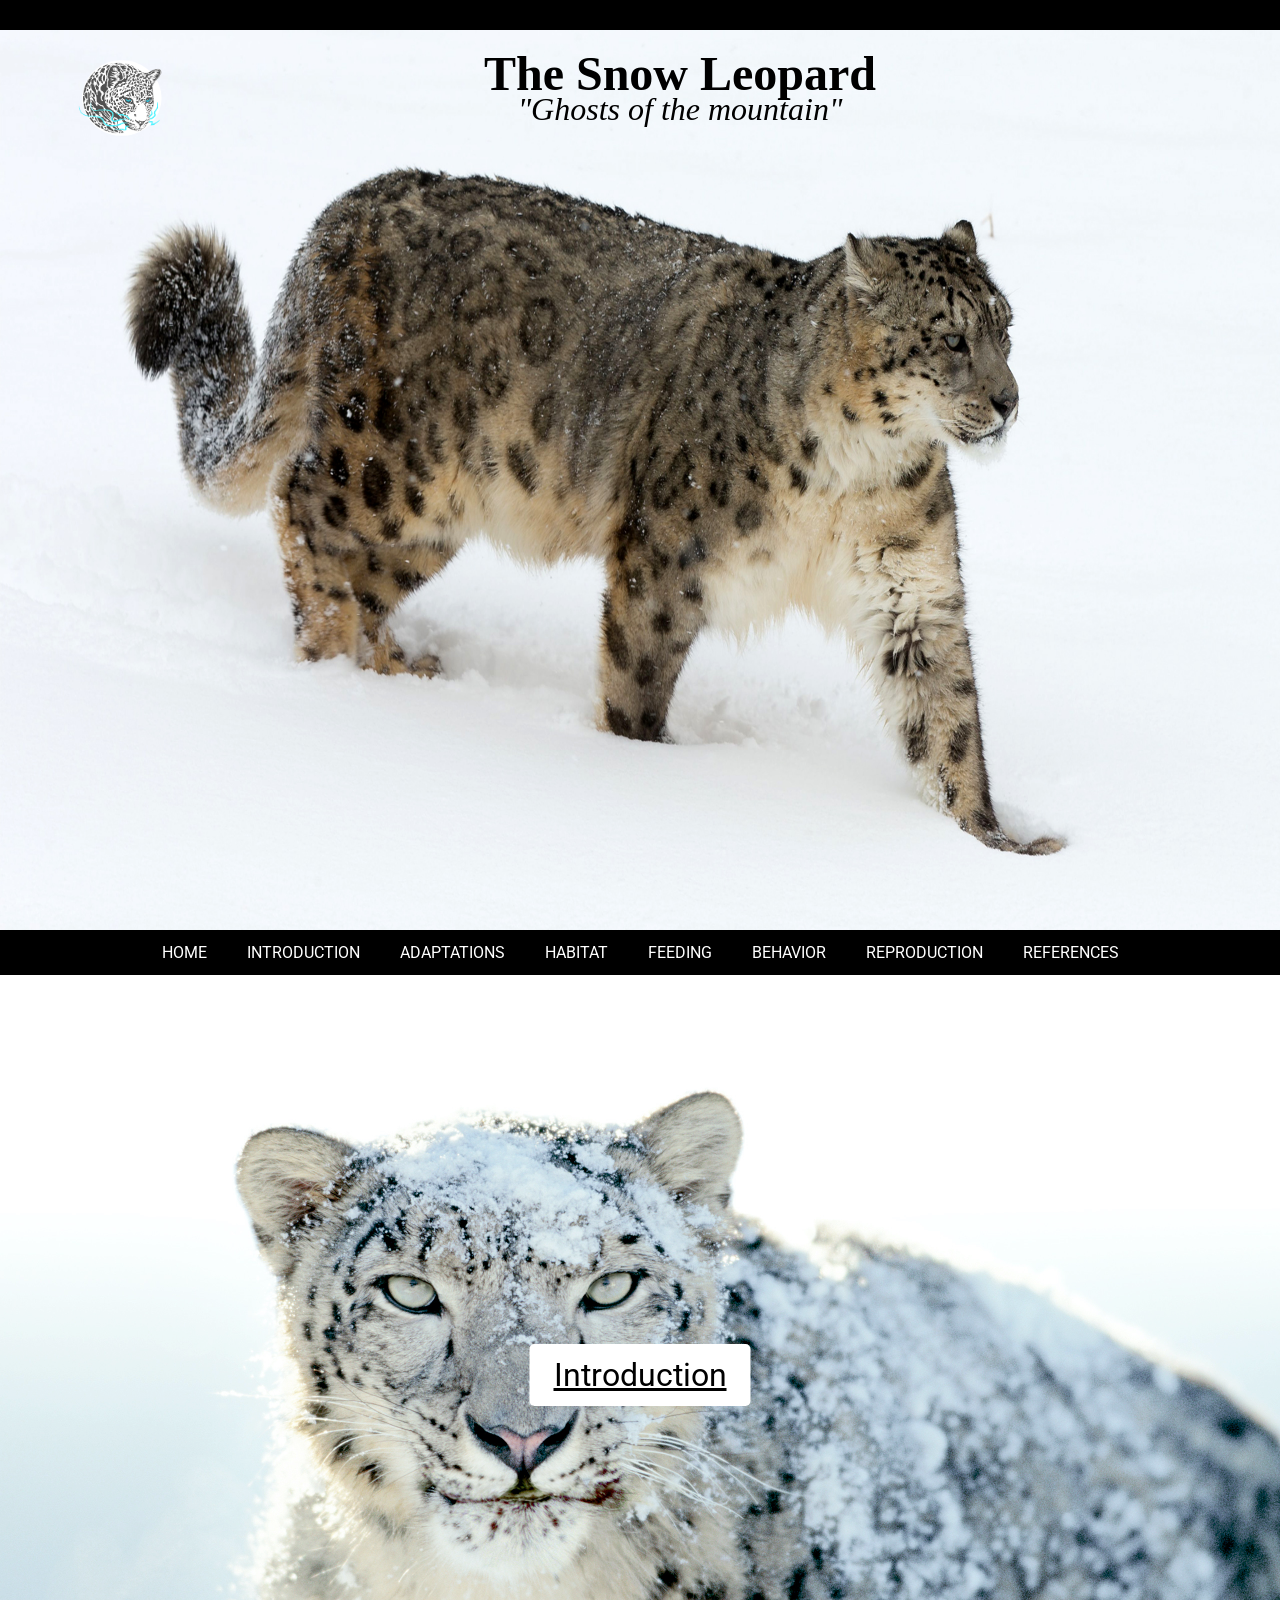
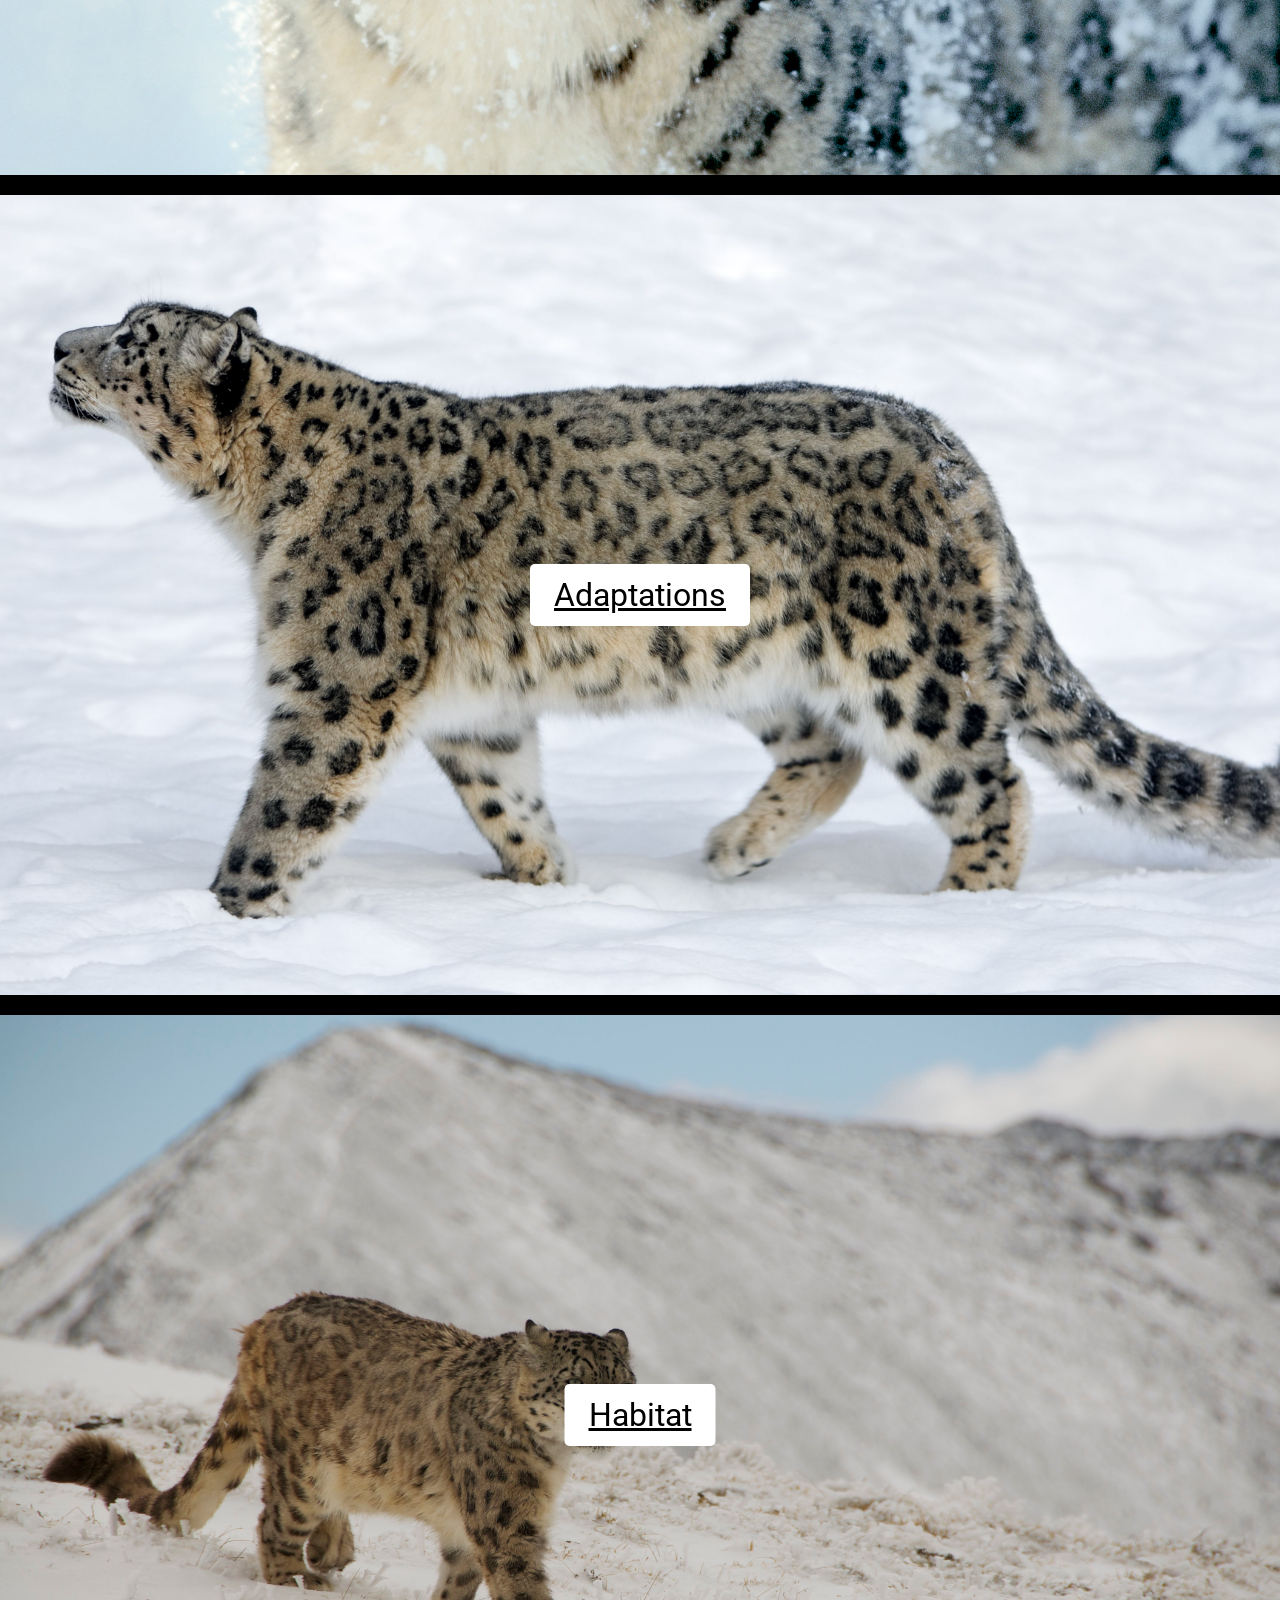
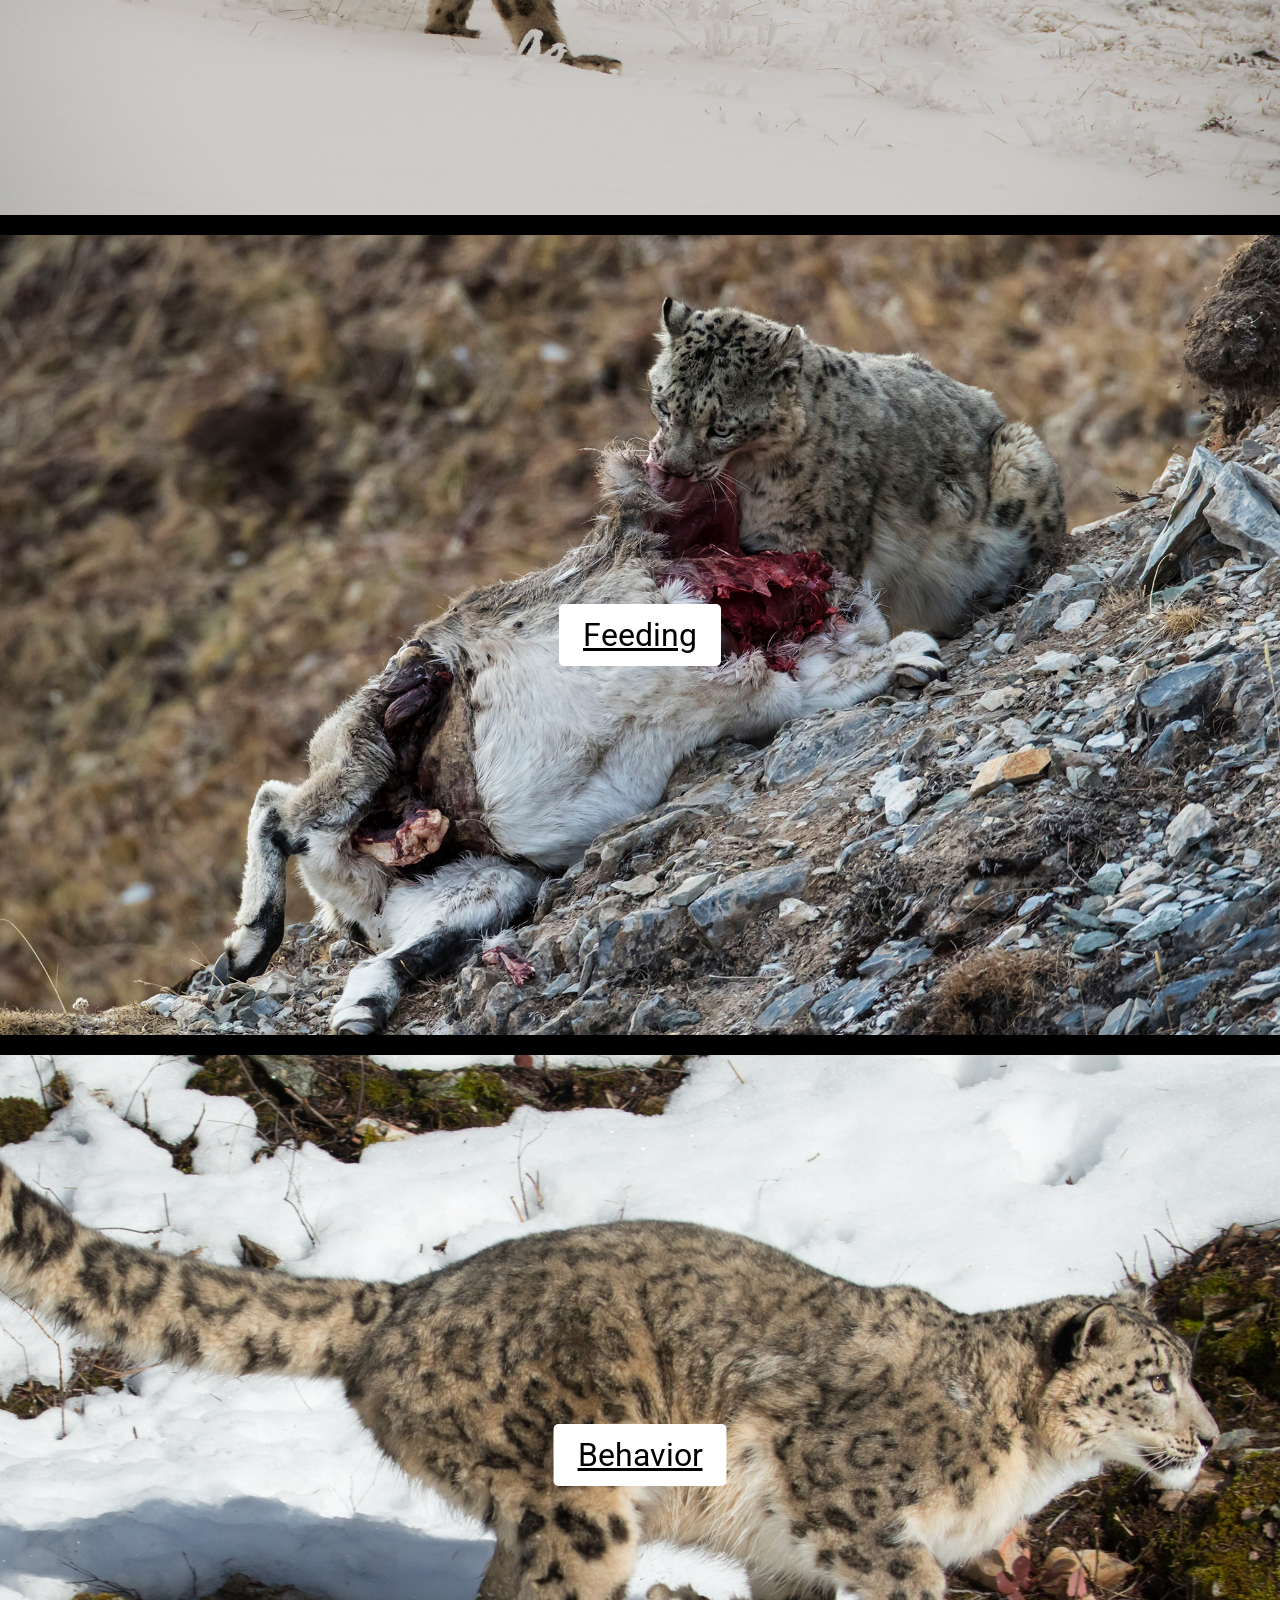
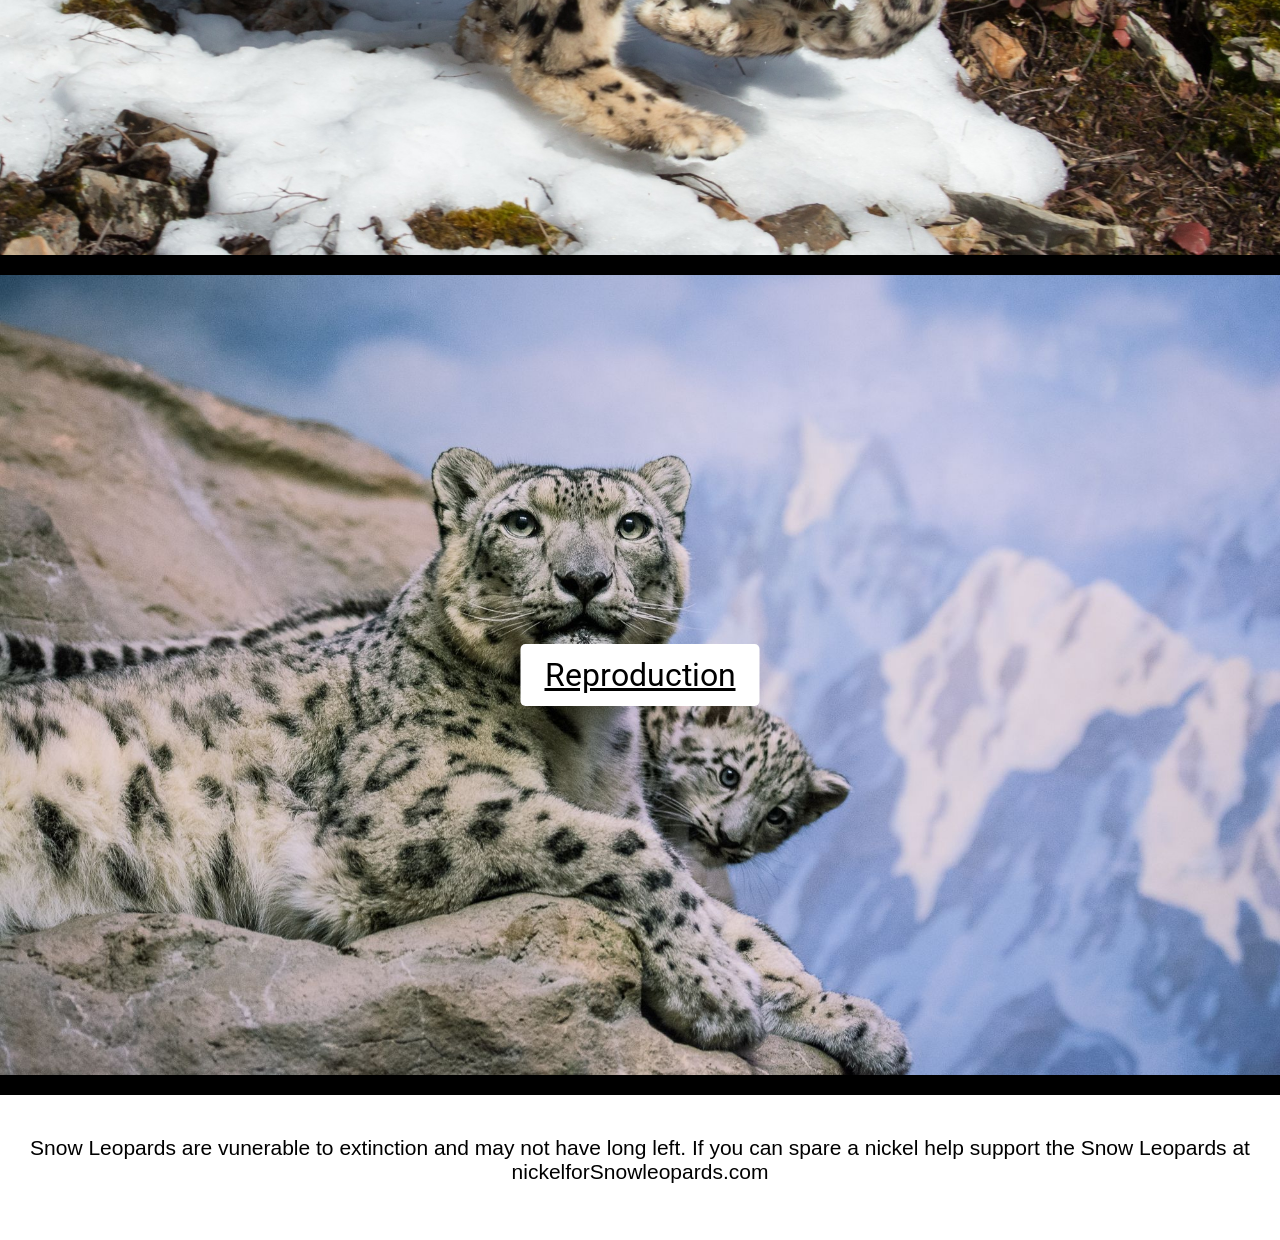
<file: index.html>
<!doctype html>
<html>
    <head>
        <title>The snow leopard</title>
        <link rel="stylesheet" type="text/css" href="style.css">
       <script
  src="https://code.jquery.com/jquery-2.2.4.min.js"
  integrity="sha256-BbhdlvQf/xTY9gja0Dq3HiwQF8LaCRTXxZKRutelT44="
  crossorigin="anonymous"></script>
        <script src="main.js"></script>
    </head>
    <header>
        <div class="headerbanner"></div>
        <menu>
            <div class="menu">
                <ul>
                    <li>
                        <div><a><h1>The Snow Leopard</h1></a>
                        <a class=scientific><h2><i>"Ghosts of the mountain"</i></h2></a></div>
                    </li>
                </ul>
            </div>
            <div class="logo">
                <img src="logo.jpg">
            </div>
        </menu>
        <div class="wallpaper"></div>
      <nav id="nav"> 
            <div class="navbar">
                <ul>
                    <li> <a href = "index.html" class="active">home</a></li>
                    <li> <a href = "introduction.html">Introduction</a></li>
                    <li> <a href = "Adaptations.html">Adaptations</a></li>
                    <li> <a href = "Habitat.html">Habitat</a></li>
                    <li> <a href = "Feeding.html">Feeding</a></li>
                    <li> <a href = "Behavior.html">Behavior</a></li>
                    <li> <a href = "Reproduction.html">Reproduction</a></li>
                    <li> <a href = "References.html">References</a></li>
                </ul>
            </div>
        </nav>
    </header>
     <body>
     
        <div id="intro" class="container">
            <a href="introduction.html"></a>
            <a  href="introduction.html" class="btn">Introduction</a>
        </div>
        <div class="sectionbanner"></div>
        <div id="adaptation" class="container">
            
            <a href="Physicaldescription.html" class="btn">Adaptations</a>
        </div>
        <div class="sectionbanner"></div>
        <div id="habitat" class="container">
            
            <a href="Habitat.html" class="btn">Habitat</a>
        </div>
        <div class="sectionbanner"></div>
        <div id="feeding" class="container">
            <a href="Feeding.html" class="btn">Feeding</a>
        </div>
        <div class="sectionbanner"></div>
       
        <div id="behavior" class="container">
            <a href="Behavior.html" class="btn">Behavior</a>
            
        </div>
        <div class="sectionbanner"></div>
        
        <div id="repro" class="container">
            <a href="Reproduction.html" class="btn">Reproduction</a>
        </div>
        <div class="sectionbanner"></div>
    </body>
        <div id="content-wrap">
        </div>
    
    <footer>
        <div class="footer">
            <p>Snow Leopards are vunerable to extinction and may not have long left. If you can spare a nickel help support the Snow Leopards at nickelforSnowleopards.com</p>
            <div class="footerlogo">
            </div>
        </div>
    </footer>
    
                
</html>
</file>
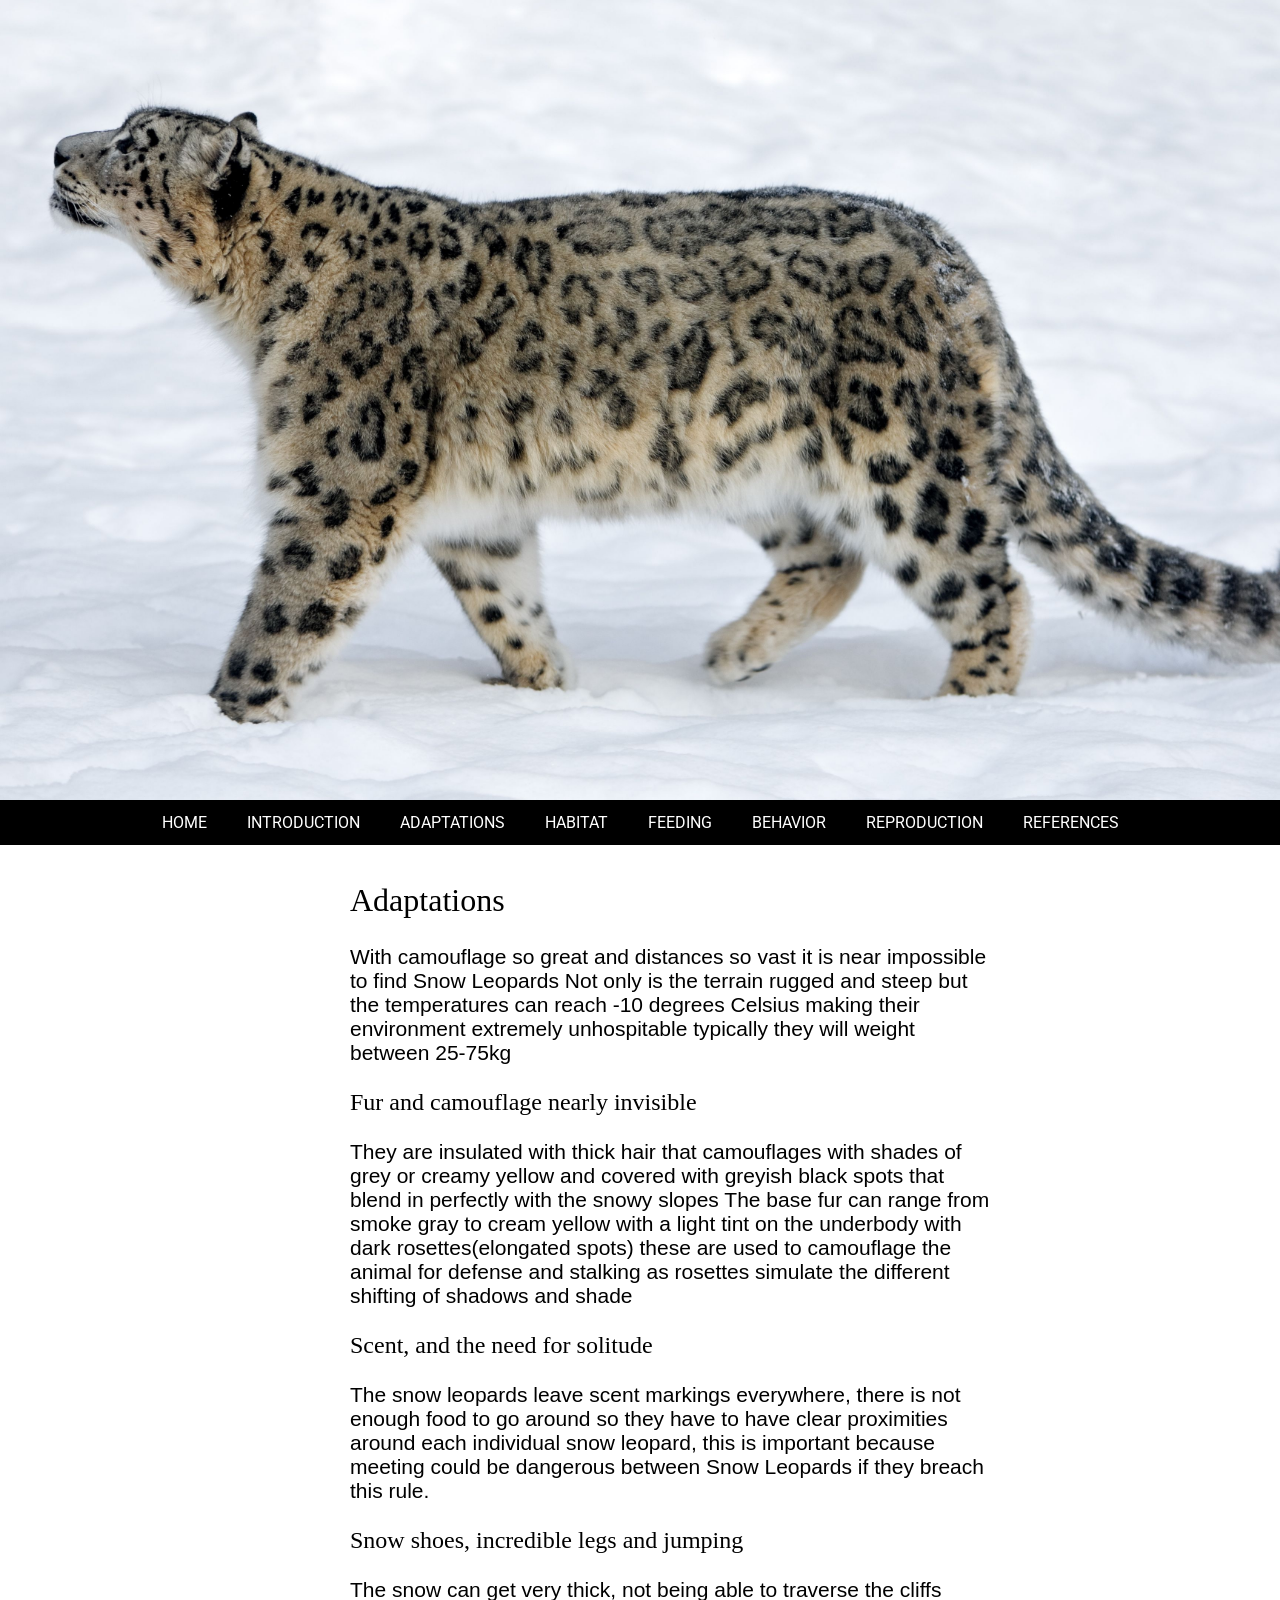
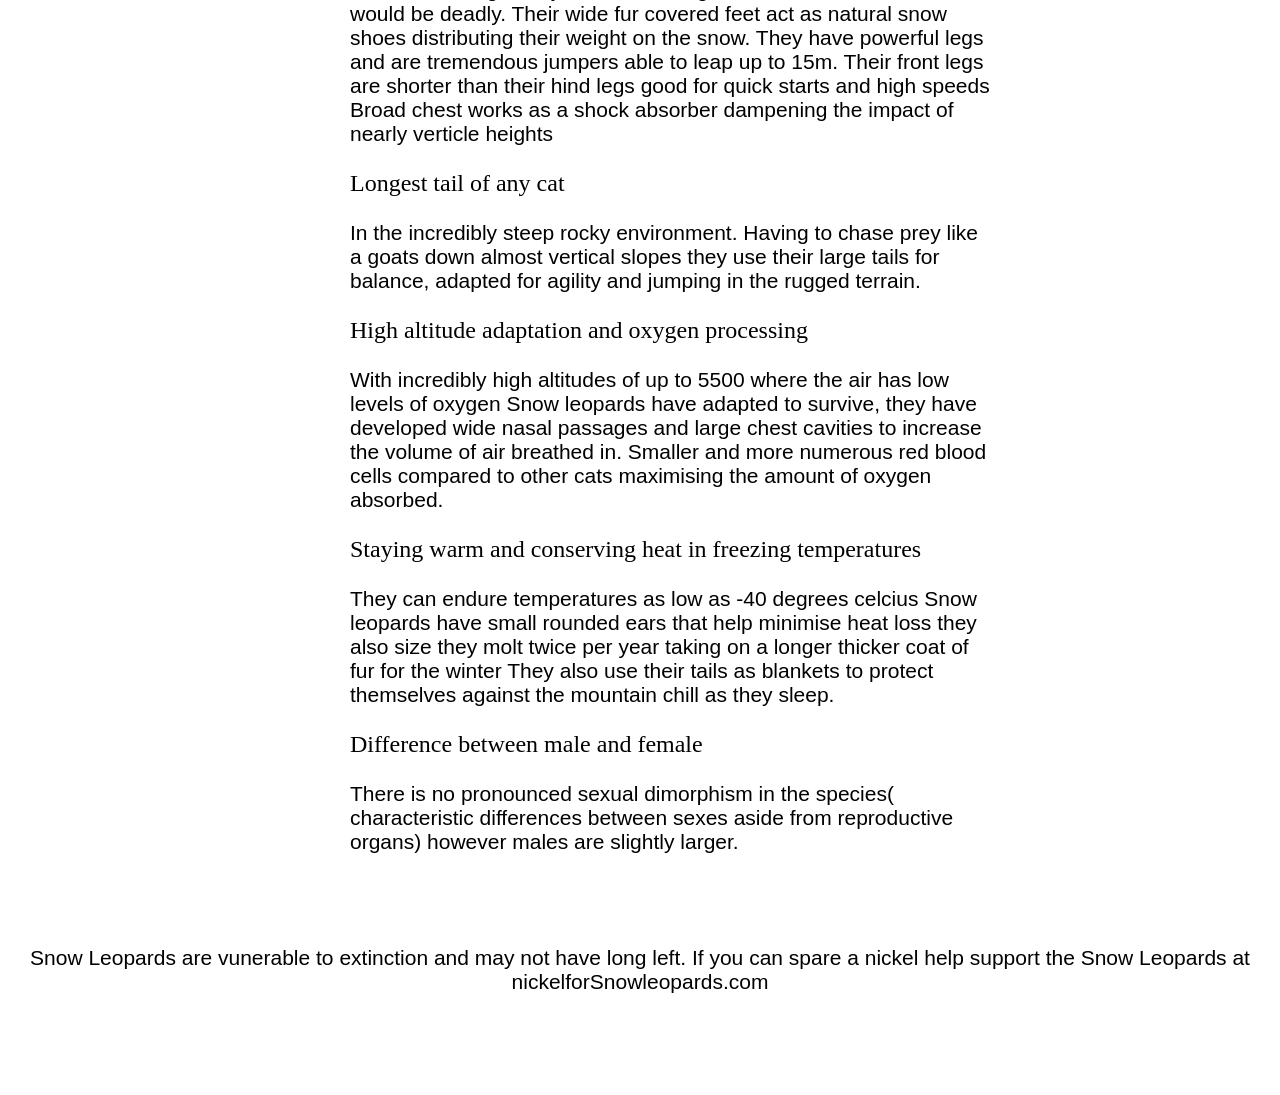
<file: Adaptations.html>
<!doctype html>
<html>
    <head>
        <title>Adaptations</title>
        <link rel="stylesheet" type="text/css" href="style.css">
        <script src="main.js"></script>
    </head>
    <header>
        <div id="adaptation" class="container"></div>
        <nav id="nav"> 
            <div class="navbar">
                <ul>
                    <li> <a href = "index.html">home</a></li>
                    <li> <a href = "introduction.html">Introduction</a></li>
                    <li> <a href = "Adaptations.html" class="active">Adaptations</a></li>
                    <li> <a href = "Habitat.html">Habitat</a></li>
                    <li> <a href = "Feeding.html">Feeding</a></li>
                    <li> <a href = "Behavior.html">Behavior</a></li>
                    <li> <a href = "Reproduction.html">Reproduction</a></li>
                    <li> <a href = "References.html">References</a></li>
                </ul>
            </div>
        </nav>
    </header>  
    <body>
        <div class="row">
        <div class="column side"></div>
        <article>
            <div class="column middle">
                <h2>Adaptations</h2>
                <p>With camouflage so great and distances so vast it is near impossible to find Snow Leopards
Not only is the terrain rugged and steep but the temperatures can reach -10 degrees Celsius making their environment extremely unhospitable typically they will weight between 25-75kg</p>

                <h3>Fur and camouflage nearly invisible</h3>
                <p>They are insulated with thick hair that camouflages with shades of grey or creamy yellow and covered with greyish black spots that blend in perfectly with the snowy slopes
The base fur can range from smoke gray to cream yellow with a light tint on the underbody with dark rosettes(elongated spots) these are used to camouflage the animal for defense and stalking as rosettes simulate the different shifting of shadows and shade</p>


                <h3>Scent, and the need for solitude</h3>
                <p>The snow leopards leave scent markings everywhere, there is not enough food to go around so they have to have clear proximities around each individual snow leopard, this is important because meeting could be dangerous between Snow Leopards if they breach this rule. </p>

                <h3>Snow shoes, incredible legs and jumping</h3>
                <p>The snow can get very thick, not being able to traverse the cliffs would be deadly.
Their wide fur covered feet act as natural snow shoes distributing their weight on the snow.
They have powerful legs and are tremendous jumpers able to leap up to 15m.
Their front legs are shorter than their hind legs good for quick starts and high speeds
Broad chest works as a shock absorber dampening the impact of nearly verticle heights         </p>

                <h3>Longest tail of any cat</h3>
                <p> In the incredibly steep rocky environment. Having to chase prey like a goats down almost vertical slopes they use their large tails for balance, adapted for agility and jumping in the rugged terrain. </p>

                <h3>High altitude adaptation and oxygen processing</h3>
                <p>
With incredibly high altitudes of up to 5500 where the air has low levels of oxygen Snow leopards have adapted to survive, they have developed wide nasal passages and large chest cavities to increase the volume of air breathed in. Smaller and more numerous red blood cells compared to other cats maximising the amount of oxygen absorbed.
                </p>

                <h3>Staying warm and conserving heat in freezing temperatures</h3>
                <p>They can endure temperatures as low as -40 degrees celcius
Snow leopards have small rounded ears that help minimise heat loss they also size they molt twice per year taking on a longer thicker coat of fur for the winter
They also use their tails as blankets to protect themselves against the mountain chill as they sleep.</p>

                <h3>Difference between male and female</h3>
                <p>There is no pronounced sexual dimorphism in the species( characteristic differences between sexes aside from reproductive organs) however males are slightly larger. 
                </p>

            </div>
        </article>      
  
  <div class="column side">
   
  </div>
</div>
          
   
        <section class=""></section>
    </body>
      
    <footer>
        <div class="footer">
            <p>Snow Leopards are vunerable to extinction and may not have long left. If you can spare a nickel help support the Snow Leopards at nickelforSnowleopards.com</p>
        </div>
    </footer>
        
        
        
</html>
</file>
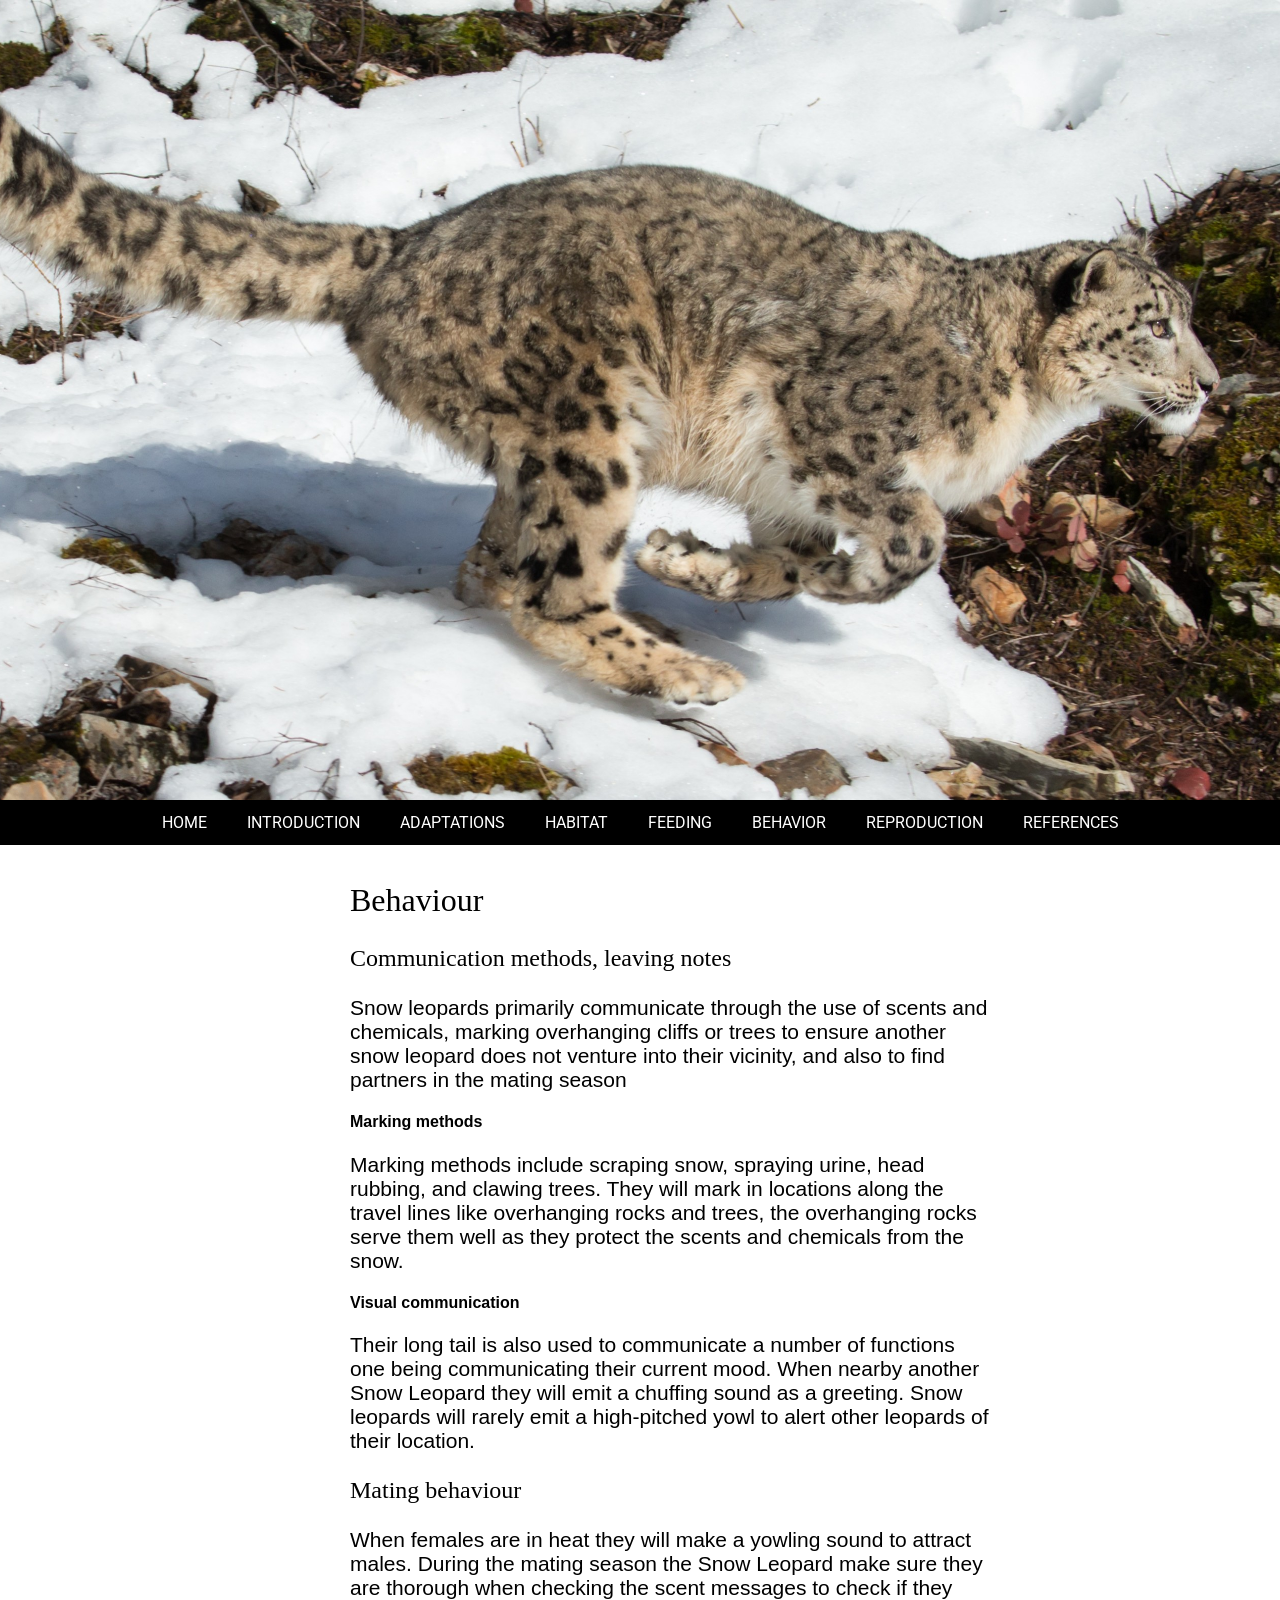
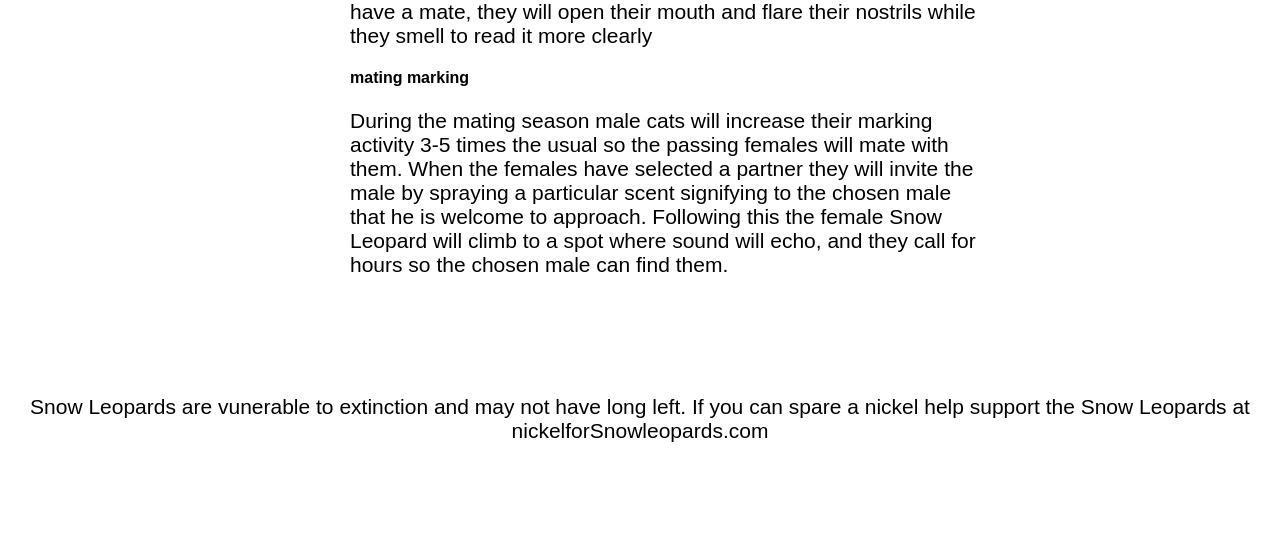
<file: Behavior.html>
<!doctype html>
<html>
    <head>
        <title>Behavior</title>
        <link rel="stylesheet" type="text/css" href="style.css">
        <script src="main.js"></script>
    </head>
    <header>
        <div id="behavior" class="container"></div>
        <nav id="nav"> 
            <div class="navbar">
                <ul>
                    <li> <a href = "index.html" class="active">home</a></li>
                    <li> <a href = "introduction.html">Introduction</a></li>
                    <li> <a href = "Adaptations.html">Adaptations</a></li>
                    <li> <a href = "Habitat.html">Habitat</a></li>
                    <li> <a href = "Feeding.html">Feeding</a></li>
                    <li> <a href = "Behavior.html" class="active">Behavior</a></li>
                    <li> <a href = "Reproduction.html">Reproduction</a></li>
                    <li> <a href = "References.html">References</a></li>
                </ul>
            </div>
        </nav>
    </header>  
    <body>
        <div class="row">
  <div class="column side">
    <h2></h2>
    
  </div>
  <article>
  <div class="column middle">
    <h2>Behaviour</h2>

<h3>Communication methods, leaving notes</h3>
<p>Snow leopards primarily communicate through the use of scents and chemicals, marking overhanging cliffs or trees to ensure another snow leopard does not venture into their vicinity, and also to find partners in the mating season</p>

      <h4>Marking methods</h4>
<p>Marking methods include scraping snow, spraying urine, head rubbing, and clawing trees. They will mark in locations along the travel lines like overhanging rocks and trees, the overhanging rocks serve them well as they protect the scents and chemicals from the snow.</p>

<h4>Visual communication</h4>
<p>Their long tail is also used to communicate a number of functions one being communicating their current mood. When nearby another Snow Leopard they will emit a chuffing sound as a greeting. Snow leopards will rarely emit a high-pitched yowl to alert other leopards of their location. </p>

<h3> Mating behaviour</h3>
<p>When females are in heat they will make a yowling sound to attract males.
 During the mating season the Snow Leopard make sure they are thorough when checking the scent messages to check if they have a mate, they will open their mouth and flare their nostrils while they smell to read it more clearly <p>

      <h4>mating marking</h4>

    <p>During the mating season male cats will increase their marking activity 3-5 times the usual so the passing females will mate with them. When the females have selected a partner they will invite the male by spraying a particular scent signifying to the chosen male that he is welcome to approach. Following this the female Snow Leopard will climb to a spot where sound will echo, and they call for hours so the chosen male can find them. </p>

  </div>
  </article>
  <div class="column side">
    <h2></h2>
   
  </div>
</div>
          
   
        <section class=""></section>
    </body>
        
   <footer>
        <div class="footer">
           <p>Snow Leopards are vunerable to extinction and may not have long left. If you can spare a nickel help support the Snow Leopards at nickelforSnowleopards.com</p>
        </div>
    </footer>     
        
        
</html>
</file>
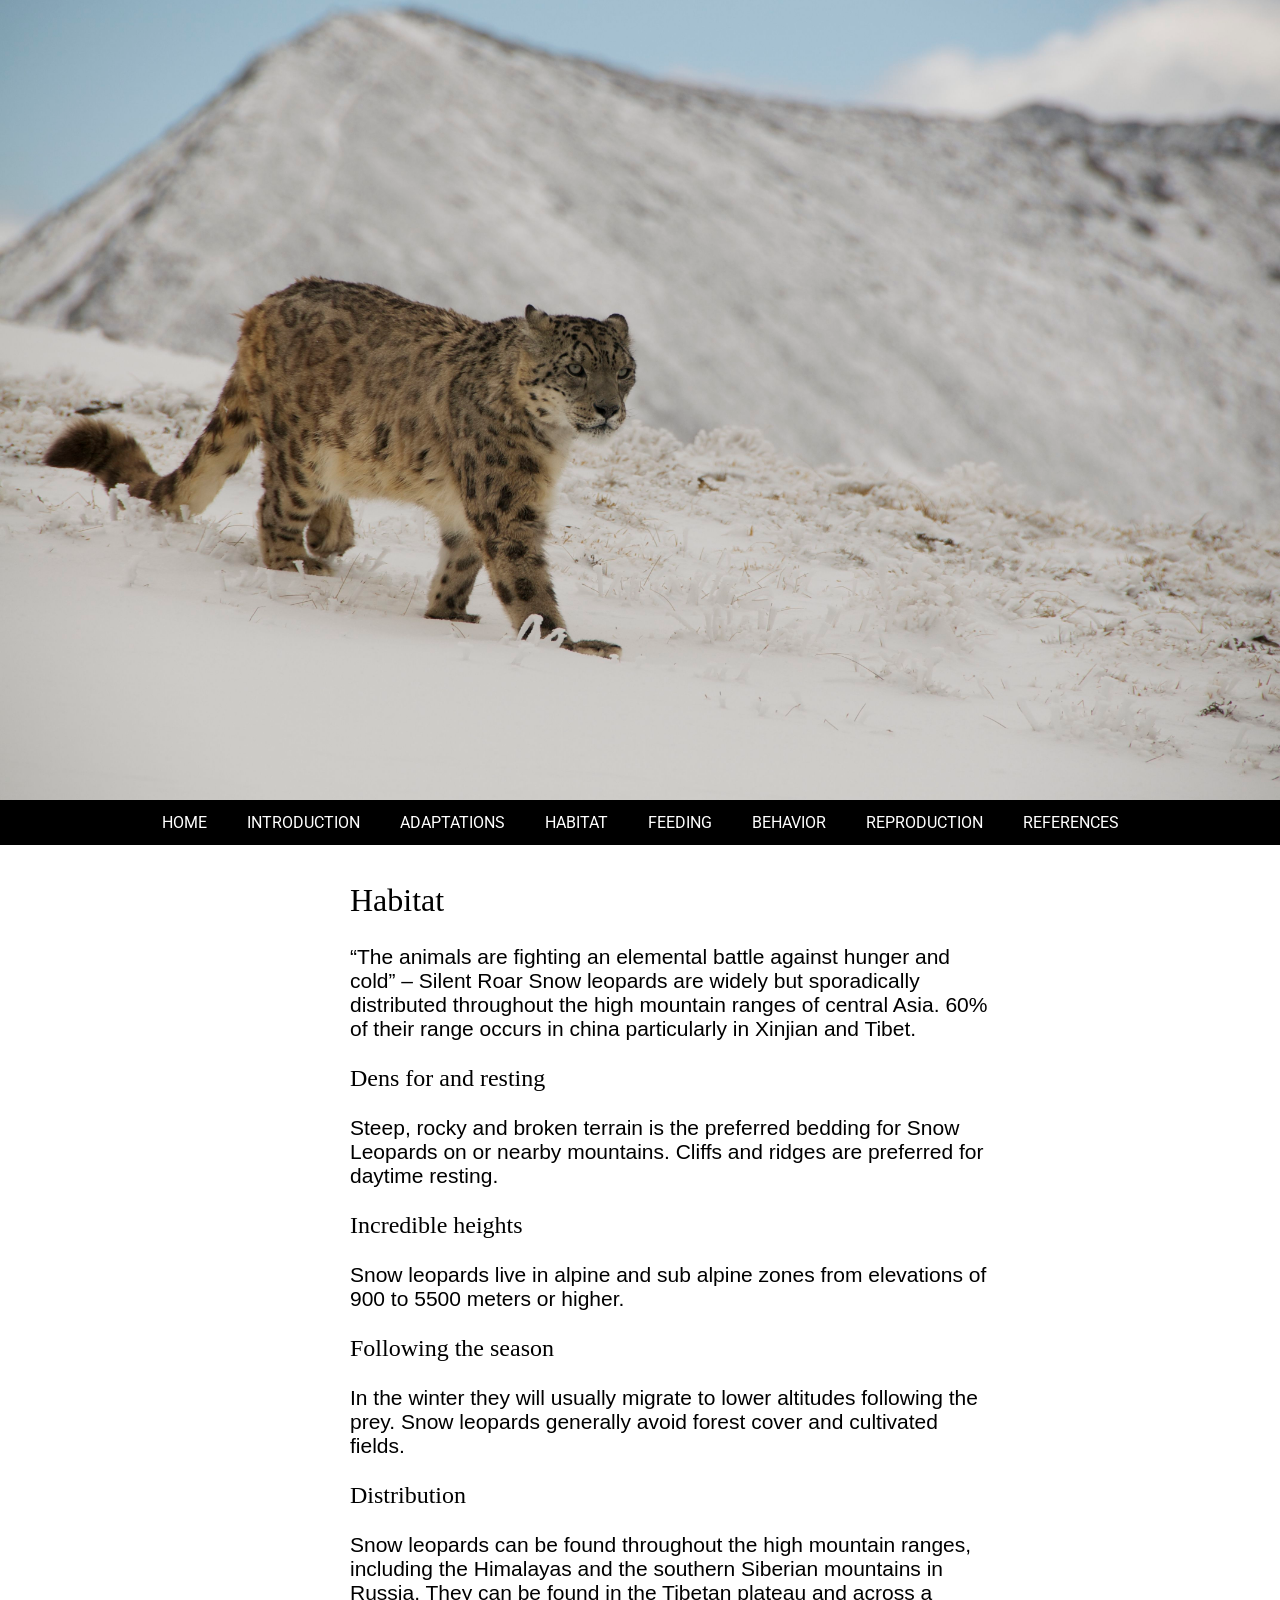
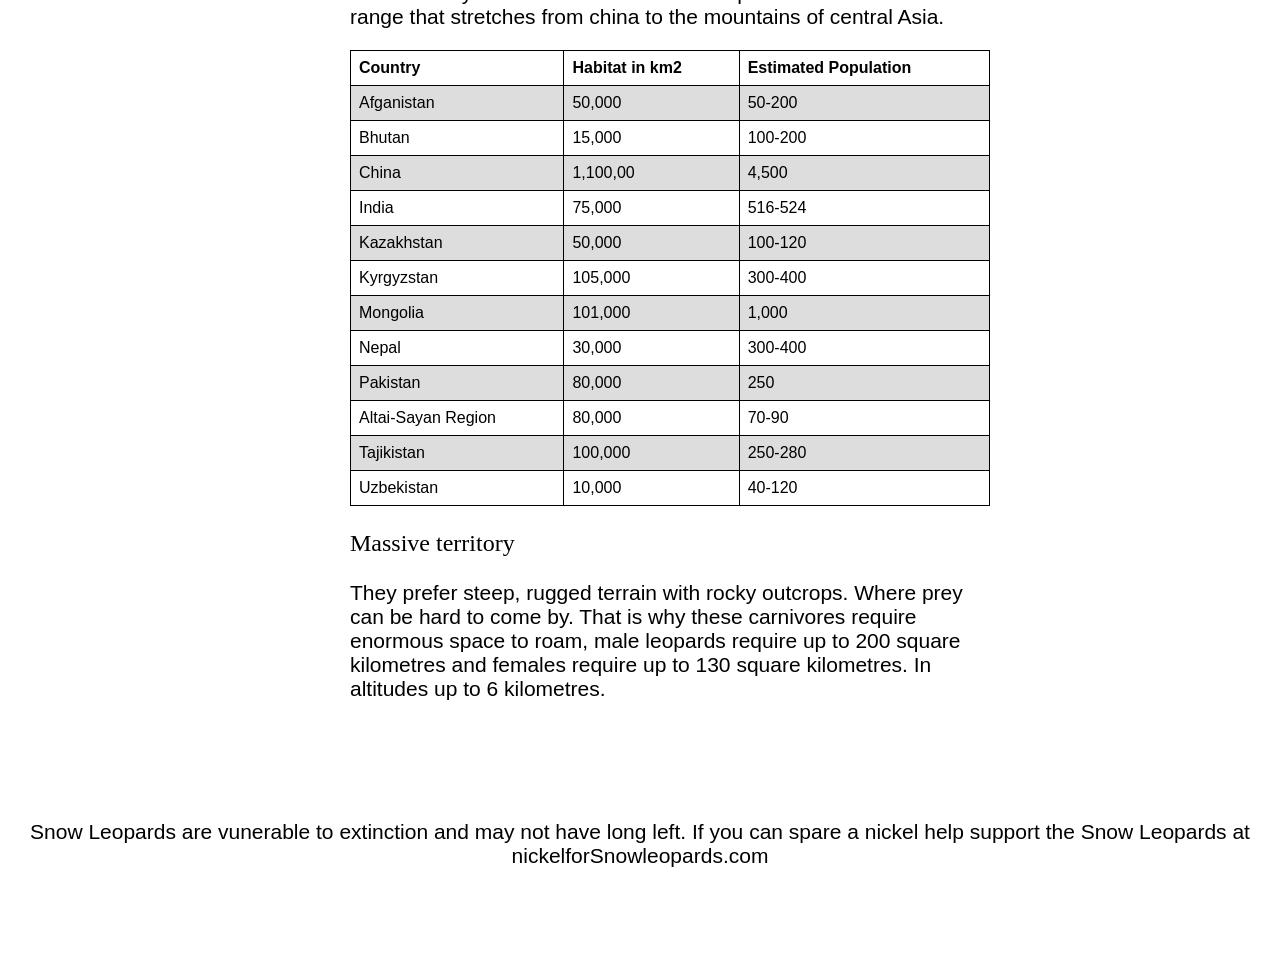
<file: Habitat.html>
<!doctype html>
<html>
    <head>
        <title>Habitat</title>
        <link rel="stylesheet" type="text/css" href="style.css">
        <script src="main.js"></script>
    </head>
    <header>
        <div id="habitat" class="container"></div>
        <nav id="nav"> 
            <div class="navbar">
                <ul>
                    <li> <a href = "index.html" class="active">home</a></li>
                    <li> <a href = "introduction.html">Introduction</a></li>
                    <li> <a href = "Adaptations.html">Adaptations</a></li>
                    <li> <a href = "Habitat.html" class="active">Habitat</a></li>
                    <li> <a href = "Feeding.html">Feeding</a></li>
                    <li> <a href = "Behavior.html">Behavior</a></li>
                    <li> <a href = "Reproduction.html">Reproduction</a></li>
                    <li> <a href = "References.html">References</a></li>
                </ul>
            </div>
        </nav>
    </header>  
    <body>
        <div class="row">
  <div class="column side">
    <h2></h2>
    
  </div>
  <article>
  <div class="column middle">
    <h2>Habitat</h2>
<p>“The animals are fighting an elemental battle against hunger and cold” – Silent Roar
Snow leopards are widely but sporadically distributed throughout the high mountain ranges of central Asia. 60% of their range occurs in china particularly in Xinjian and Tibet.</p>

<h3>Dens for and resting</h3>
<p>Steep, rocky and broken terrain is the preferred bedding for Snow Leopards on or nearby mountains. Cliffs and ridges are preferred for daytime resting. </p>

<h3>Incredible heights</h3>
<p>Snow leopards live in alpine and sub alpine zones from elevations of 900 to 5500 meters or higher.</p>

<h3>Following the season</h3>
<p>In the winter they will usually migrate to lower altitudes following the prey.
Snow leopards generally avoid forest cover and cultivated fields.</p>

<h3>Distribution </h3>
<p>Snow leopards can be found throughout the high mountain ranges, including the Himalayas and the southern Siberian mountains in Russia. They can be found in the Tibetan plateau and across a range that stretches from china to the mountains of central Asia.</p>
<table>
  <tr>
    <th>Country</th>
    <th>Habitat in km2</th>
    <th>Estimated Population</th>
  </tr>
  <tr>
    <td>Afganistan</td>
    <td>50,000</td>
    <td>50-200</td>
  </tr>
  <tr>
    <td>Bhutan</td>
    <td>15,000</td>
    <td>100-200</td>
  </tr>
  <tr>
    <td>China</td>
    <td>1,100,00</td>
    <td>4,500</td>
  </tr>
  <tr>
    <td>India</td>
    <td>75,000</td>
    <td>516-524</td>
  </tr>
  <tr>
    <td>Kazakhstan</td>
    <td>50,000</td>
    <td>100-120</td>
  </tr>
  <tr>
    <td>Kyrgyzstan</td>
    <td>105,000</td>
    <td>300-400</td>
  </tr>
            <tr>
    <td>Mongolia</td>
    <td>101,000</td>
    <td>1,000</td>
  </tr>
            <tr>
    <td>Nepal</td>
    <td>30,000</td>
    <td>300-400</td>
  </tr>
            <tr>
    <td>Pakistan</td>
    <td>80,000</td>
    <td>250</td>
  </tr>
            <tr>
    <td>Altai-Sayan Region</td>
    <td>80,000</td>
    <td>70-90</td>
  </tr>
            <tr>
    <td>Tajikistan</td>
    <td>100,000</td>
    <td>250-280</td>
  </tr>
          <tr>
    <td>Uzbekistan</td>
    <td>10,000</td>
    <td>40-120</td>
  </tr>
</table>

<h3>Massive territory</h3>
<p>They prefer steep, rugged terrain with rocky outcrops. Where prey can be hard to come by. That is why these carnivores require enormous space to roam, male leopards require up to 200 square kilometres and females require up to 130 square kilometres.
In altitudes up to 6 kilometres. </p>

  </div>
  </article>
  <div class="column side">
    <h2></h2>
   
  </div>
</div>
          
   
        <section class=""></section>
    </body>
        
      <footer>
        <div class="footer">
            <p>Snow Leopards are vunerable to extinction and may not have long left. If you can spare a nickel help support the Snow Leopards at nickelforSnowleopards.com</p>
        </div>
    </footer>  
        
        
</html>
</file>
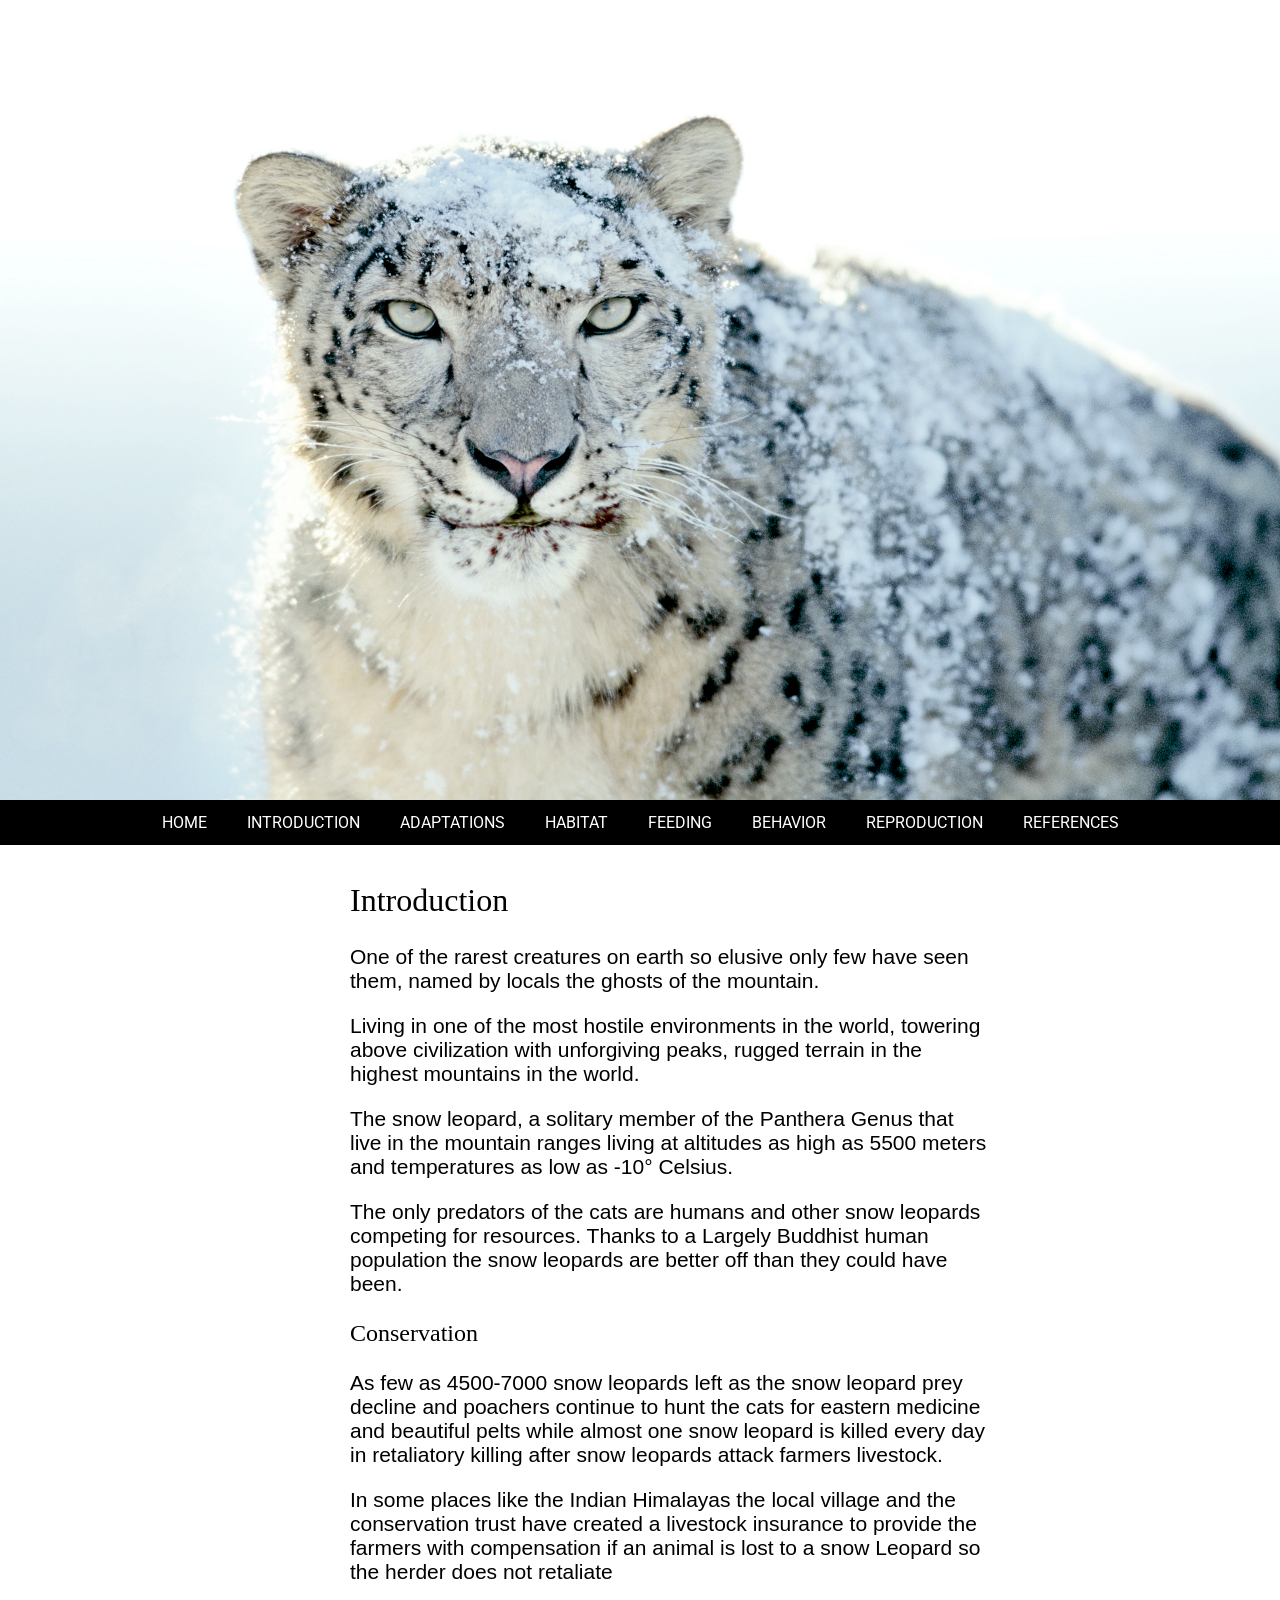
<file: introduction.html>
<!doctype html>
<html>
    <head>
        <title>Introduction, and Conservation</title>
        <link rel="stylesheet" type="text/css" href="style.css">
        <script src="main.js"></script>
    </head>
    <header>
        <div id="intro" class="container"></div>
        <nav id="nav"> 
            <div class="navbar">
                <ul>
                    <li> <a href = "index.html" class="active">home</a></li>
                    <li> <a href = "introduction.html">Introduction</a></li>
                    <li> <a href = "Adaptations.html">Adaptations</a></li>
                    <li> <a href = "Habitat.html">Habitat</a></li>
                    <li> <a href = "Feeding.html">Feeding</a></li>
                    <li> <a href = "Behavior.html">Behavior</a></li>
                    <li> <a href = "Reproduction.html">Reproduction</a></li>
                    <li> <a href = "References.html">References</a></li>
                </ul>
            </div>
        </nav>
    </header>  
    <body>
        <div class="row"></div>
        <div class="column side">
        </div>
  
        <div class="column middle">
            <article>
                <h2>Introduction</h2>
          
                <p>
              One of the rarest creatures on earth so elusive only few have seen them, named by locals the ghosts of the mountain.
                </p>
                <p>
              Living in one of the most hostile environments in the world, towering above civilization with unforgiving peaks, rugged terrain in the highest mountains in the world.
                </p>
                <p>
              The snow leopard, a solitary member of the Panthera Genus that live in the mountain ranges living at altitudes as high as 5500 meters and temperatures as low as -10° Celsius. 
                </p>
                <p>
              The only predators of the cats are humans and other snow leopards competing for resources. Thanks to a Largely Buddhist human population the snow leopards are better off than they could have been.
                </p>
                <h3>Conservation</h3>
                <p>
              As few as 4500-7000 snow leopards left as the snow leopard prey decline and poachers continue to hunt the cats for eastern medicine and beautiful pelts while almost one snow leopard is killed every day in retaliatory killing after snow leopards attack farmers livestock.
                </p>
                <p>
              In some places like the Indian Himalayas the local village and the conservation trust have created a livestock insurance to provide the farmers with compensation if an animal is lost to a snow Leopard so the herder does not retaliate
                </p> 
                
            </article>
            </div>
            
            <div class="column side">
            </div>
          
   
            <section class=""></section>
    </body>
         <footer>
        <div class="footer">
          
        </div>
    
        
    </footer>
    </html>
</file>
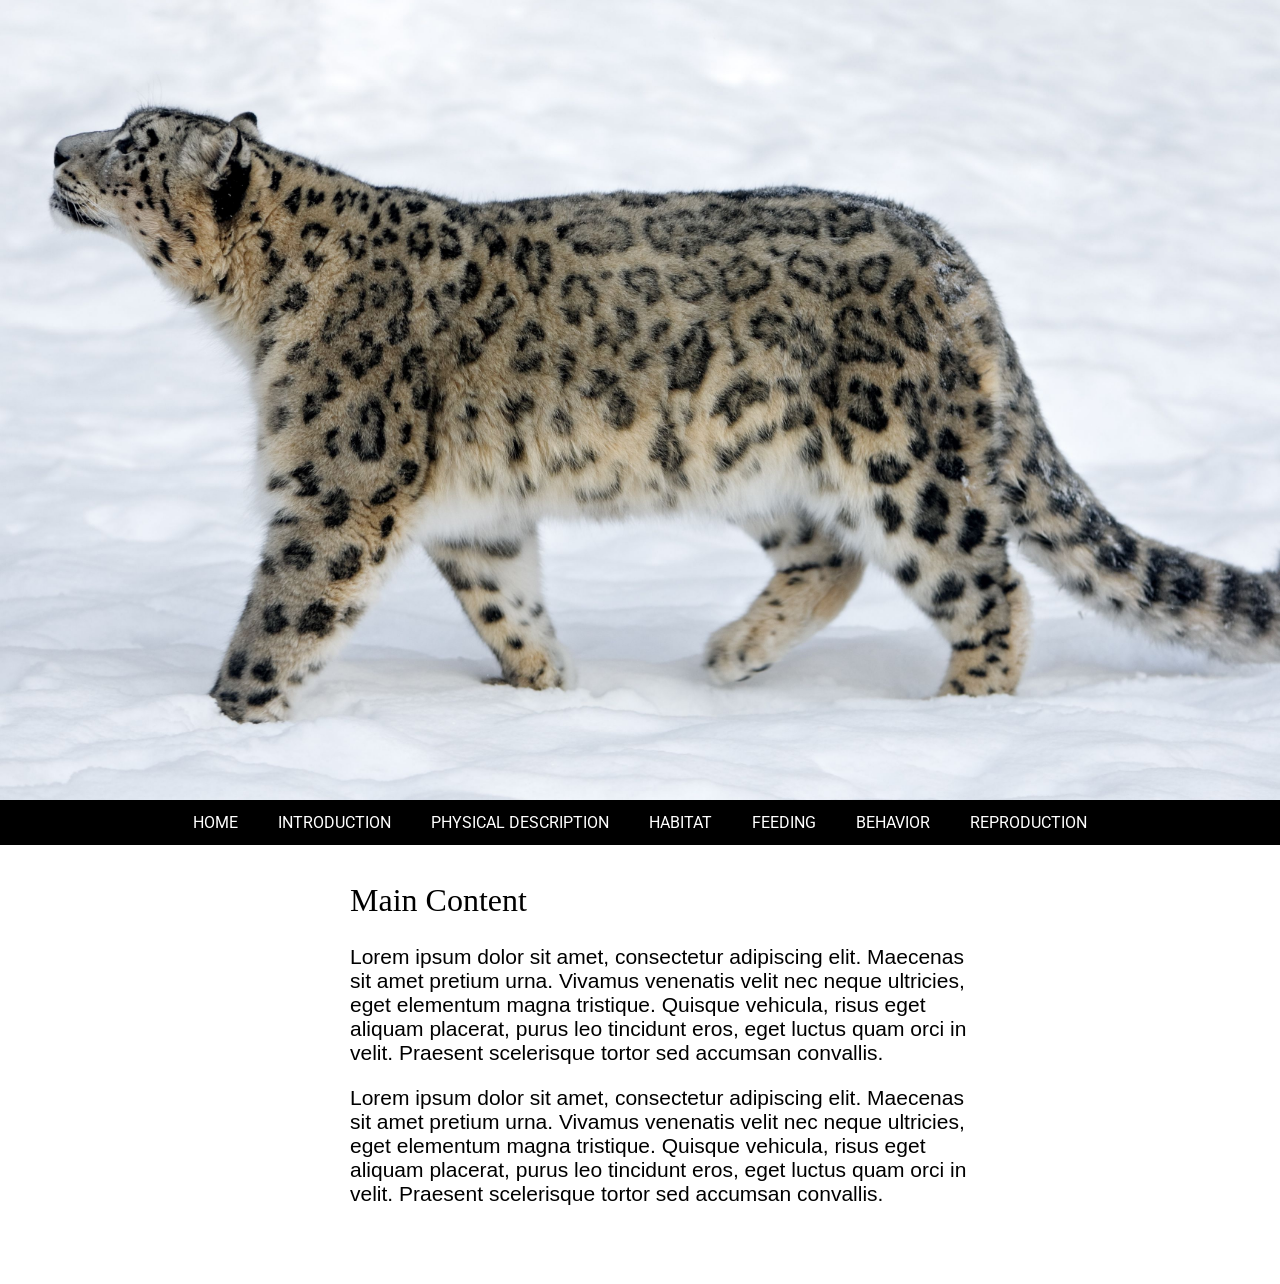
<file: Physicaldescription.html>
<!doctype html>
<html>
    <head>
        <title>Adaptations</title>
        <link rel="stylesheet" type="text/css" href="style.css">
        <script src="main.js"></script>
    </head>
    <header>
        <div id="adaptation" class="container"></div>
        <nav id="nav"> 
            <div class="navbar">
                <ul>
                    <li> <a href = "index.html" class="active">home</a></li>
                    <li> <a href = "introduction.html">Introduction</a></li>
                    <li> <a href = "Physicaldescription.html">physical Description</a></li>
                    <li> <a href = "Habitat.html">Habitat</a></li>
                    <li> <a href = "Feeding.html">Feeding</a></li>
                    <li> <a href = "Behavior.html">Behavior</a></li>
                    <li> <a href = "Reproduction.html">Reproduction</a></li>
                </ul>
            </div>
        </nav>
    </header>  
    <body>
        <div class="row">
  <div class="column side">
    <h2></h2>
    
  </div>
  <article>
    <div class="column middle">
        <h2>Main Content</h2>
        <p>Lorem ipsum dolor sit amet, consectetur adipiscing elit. Maecenas sit amet pretium urna. Vivamus venenatis velit nec neque ultricies, eget elementum magna tristique. Quisque vehicula, risus eget aliquam placerat, purus leo tincidunt eros, eget luctus quam orci in velit. Praesent scelerisque tortor sed accumsan convallis.</p>
        <p>Lorem ipsum dolor sit amet, consectetur adipiscing elit. Maecenas sit amet pretium urna. Vivamus venenatis velit nec neque ultricies, eget elementum magna tristique. Quisque vehicula, risus eget aliquam placerat, purus leo tincidunt eros, eget luctus quam orci in velit. Praesent scelerisque tortor sed accumsan convallis.</p>
    </div>
</article>      
  
  <div class="column side">
    <h2></h2>
   
  </div>
</div>
          
   
        <section class=""></section>
    </body>
        
        
        
        
</html>
</file>
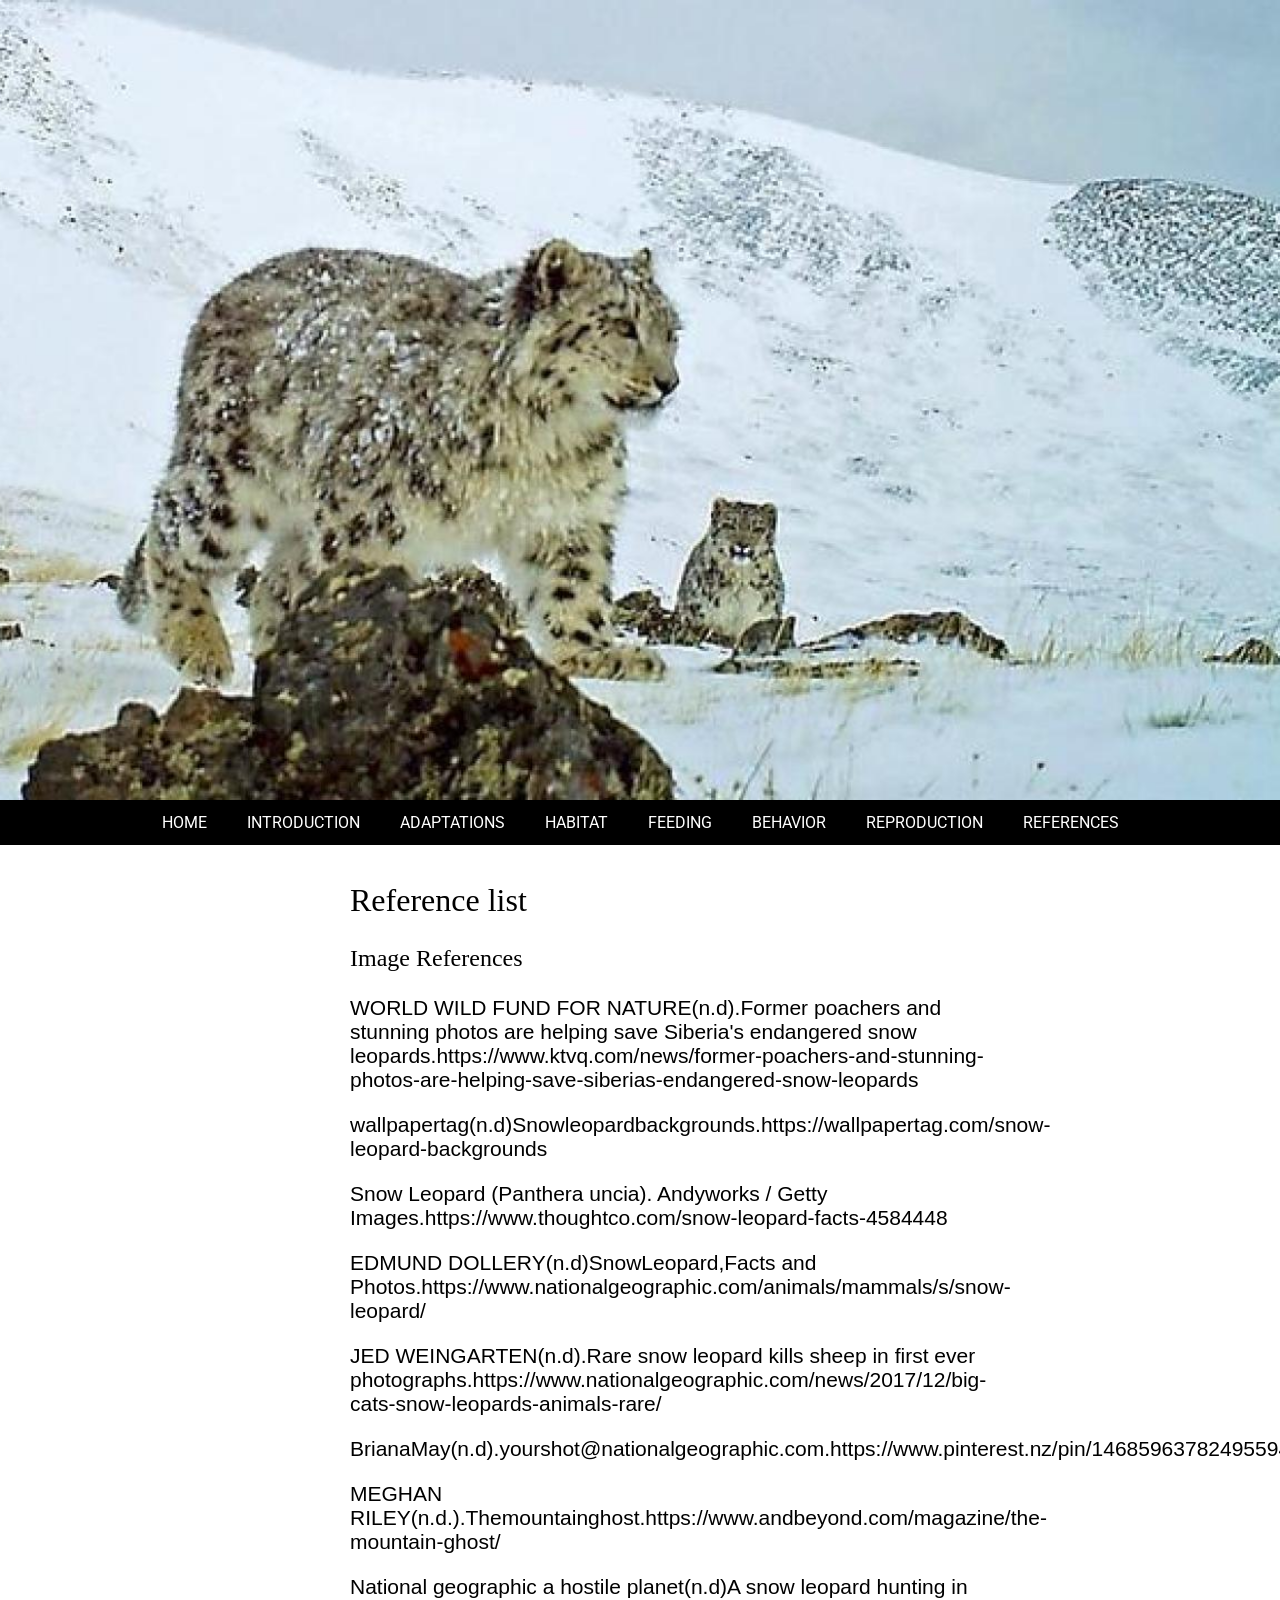
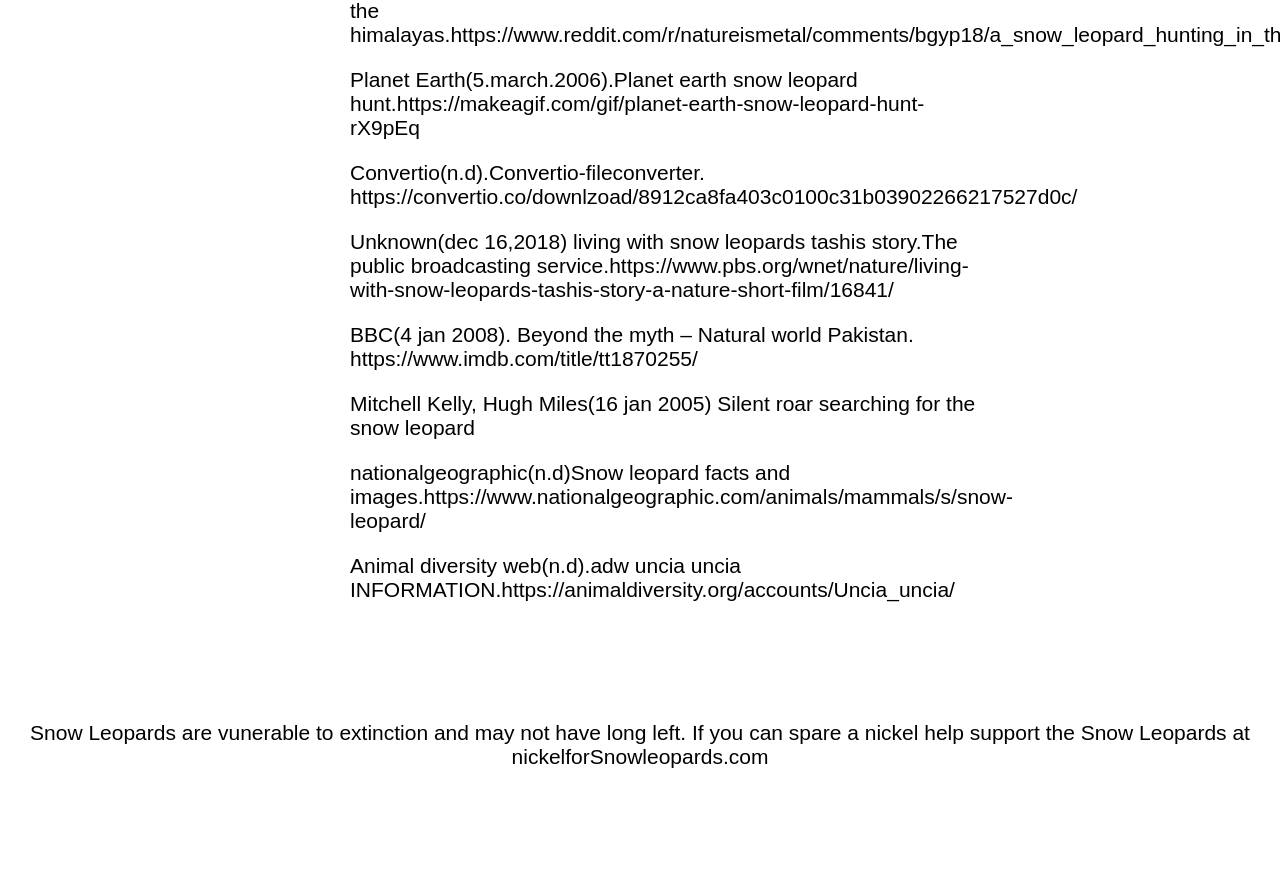
<file: References.html>
<!doctype html>
<html>
    <head>
        <title>References</title>
        <link rel="stylesheet" type="text/css" href="style.css">
        <script src="main.js"></script>
    </head>
    <header>
       <div id="reference" class="container"></div>
        <nav id="nav"> 
            <div class="navbar">
                <ul>
                    <li> <a href = "index.html" class="active">home</a></li>
                    <li> <a href = "introduction.html">Introduction</a></li>
                    <li> <a href = "Adaptations.html">Adaptations</a></li>
                    <li> <a href = "Habitat.html">Habitat</a></li>
                    <li> <a href = "Feeding.html" >Feeding</a></li>
                    <li> <a href = "Behavior.html">Behavior</a></li>
                    <li> <a href = "Reproduction.html">Reproduction</a></li>
                    <li> <a href = "References.html" class="active">References</a></li>
                </ul>
            </div>
        </nav>
    </header>  
    <body>
        <div class="row">
  <div class="column side">
    <h2></h2>
    
  </div>
  <article>
        <div class="column middle">
            <h2>Reference list</h2>
            
            <h3>Image References</h3>

<p>
WORLD WILD FUND FOR NATURE(n.d).Former poachers and stunning photos are helping save Siberia's endangered snow leopards.https://www.ktvq.com/news/former-poachers-and-stunning-photos-are-helping-save-siberias-endangered-snow-leopards
        </p>
<p>
wallpapertag(n.d)Snowleopardbackgrounds.https://wallpapertag.com/snow-leopard-backgrounds
    </p>
<p>

Snow Leopard (Panthera uncia). Andyworks / Getty Images.https://www.thoughtco.com/snow-leopard-facts-4584448
</p>
<p>EDMUND DOLLERY(n.d)SnowLeopard,Facts and Photos.https://www.nationalgeographic.com/animals/mammals/s/snow-leopard/</p>
<p>

JED WEINGARTEN(n.d).Rare snow leopard kills sheep in first ever photographs.https://www.nationalgeographic.com/news/2017/12/big-cats-snow-leopards-animals-rare/
</p>
<p>
BrianaMay(n.d).yourshot@nationalgeographic.com.https://www.pinterest.nz/pin/146859637824955949/
</p>
<p>
MEGHAN RILEY(n.d.).Themountainghost.https://www.andbeyond.com/magazine/the-mountain-ghost/
</p>
<p>
    
National geographic a hostile planet(n.d)A snow leopard hunting in the himalayas.https://www.reddit.com/r/natureismetal/comments/bgyp18/a_snow_leopard_hunting_in_the_himalayas_from_nat/
</p>
<p>
Planet Earth(5.march.2006).Planet earth snow leopard hunt.https://makeagif.com/gif/planet-earth-snow-leopard-hunt-rX9pEq
</p>
<p>
Convertio(n.d).Convertio-fileconverter.
https://convertio.co/downlzoad/8912ca8fa403c0100c31b03902266217527d0c/
</p>

            
<p>Unknown(dec 16,2018) living with snow leopards tashis story.The public broadcasting service.https://www.pbs.org/wnet/nature/living-with-snow-leopards-tashis-story-a-nature-short-film/16841/</p>

<p>BBC(4 jan 2008). Beyond the myth – Natural world Pakistan. https://www.imdb.com/title/tt1870255/</p>

<p>Mitchell Kelly, Hugh Miles(16 jan 2005)
Silent roar searching for the snow leopard

</p>
 <p>nationalgeographic(n.d)Snow leopard facts and images.https://www.nationalgeographic.com/animals/mammals/s/snow-leopard/
      </p>
<p>Animal diversity web(n.d).adw uncia uncia INFORMATION.https://animaldiversity.org/accounts/Uncia_uncia/
</p>

      </div>
    </article>
  
  <div class="column side">
    <h2></h2>
   
  </div>
</div>
          
   
        <section class=""></section>
    </body>
        
    <footer>
        <div class="footer">
            <p>Snow Leopards are vunerable to extinction and may not have long left. If you can spare a nickel help support the Snow Leopards at nickelforSnowleopards.com</p>
        </div>
    </footer>    
        
        
</html>
</file>
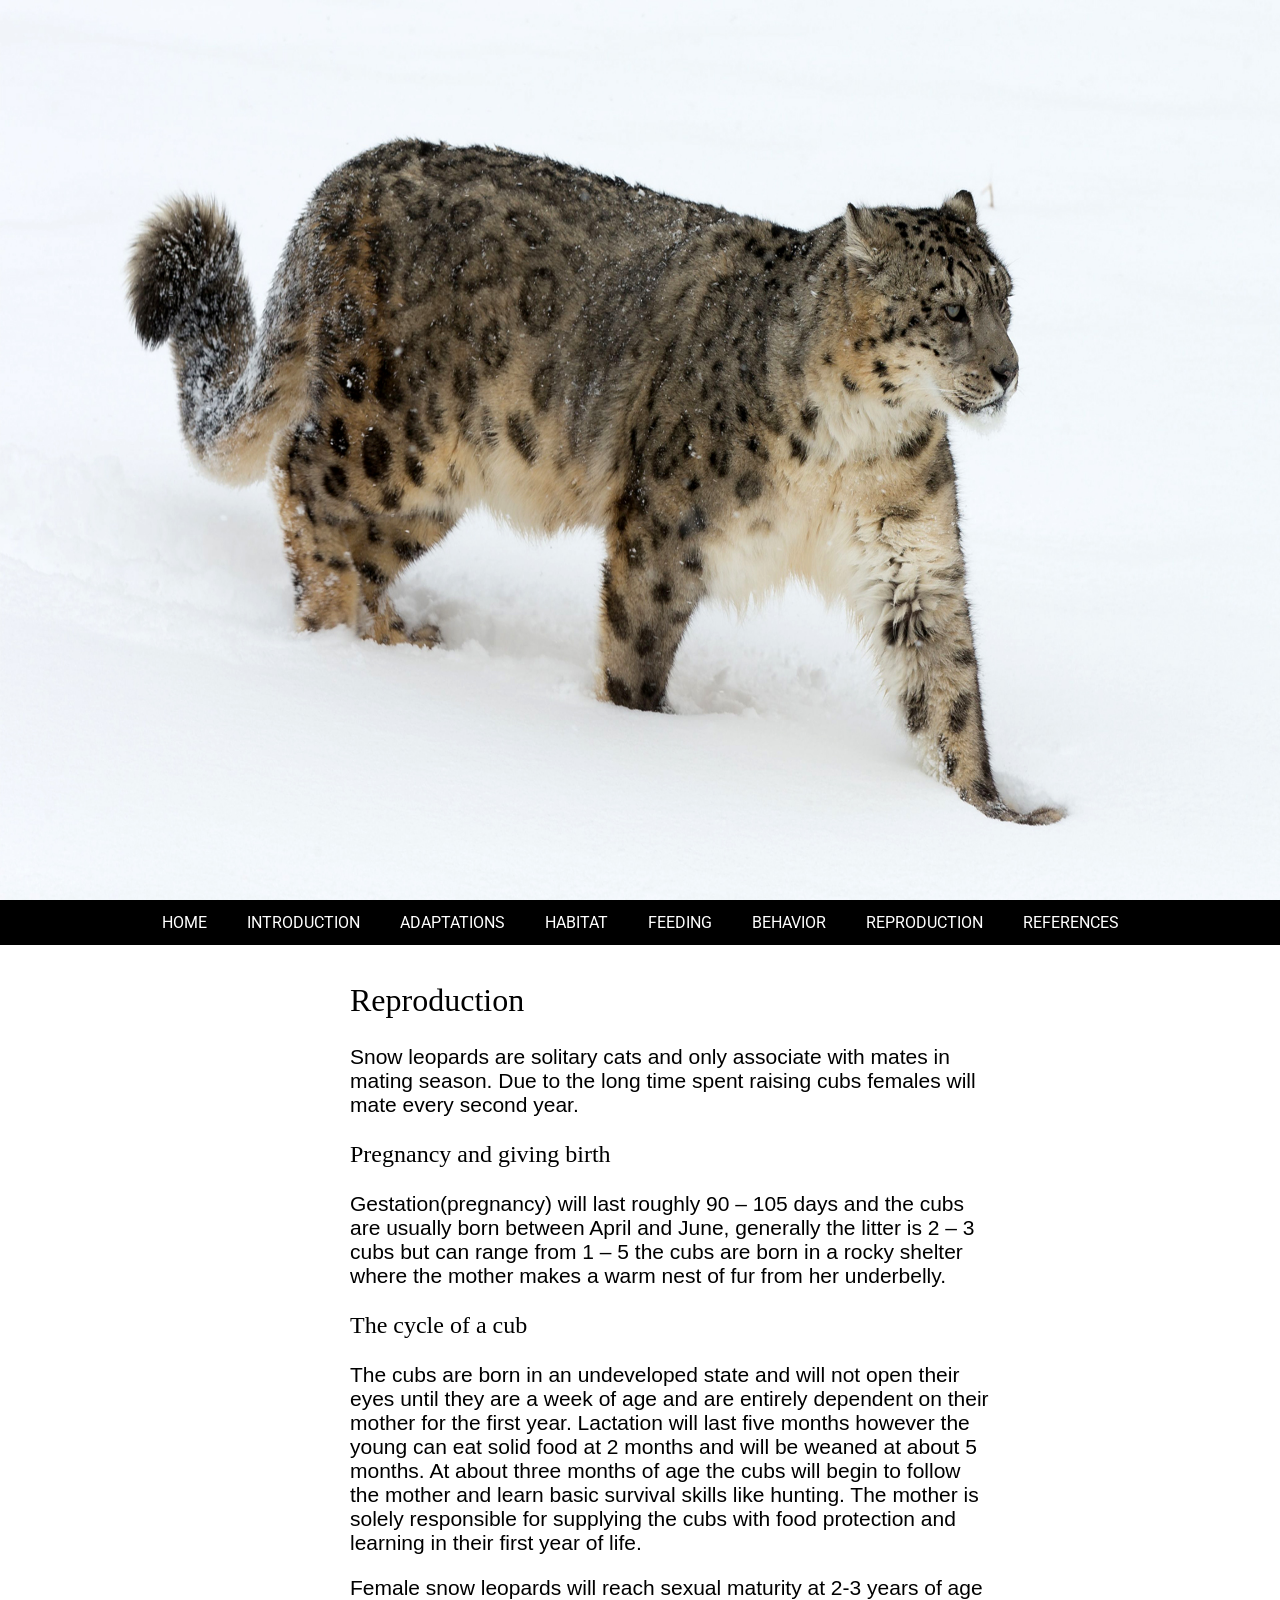
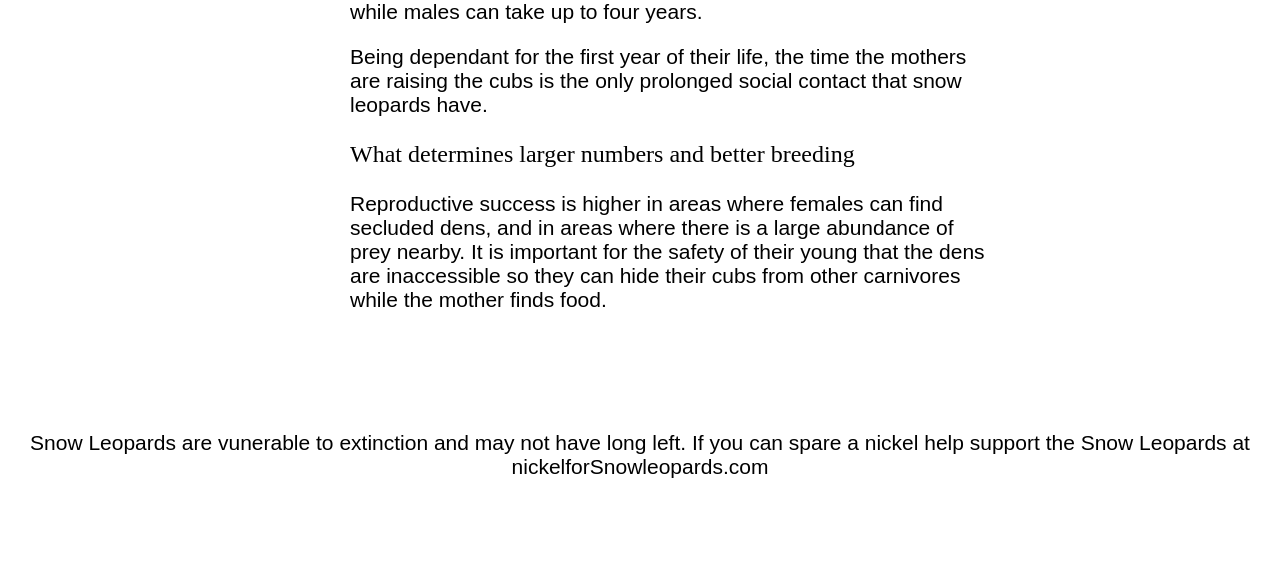
<file: Reproduction.html>
<!doctype html>
<html>
    <head>
        <title>Reproduction</title>
        <link rel="stylesheet" type="text/css" href="style.css">
        <script src="main.js"></script>
    </head>
    <header>
        <div class="wallpaper"></div>
        <nav id="nav"> 
            <div class="navbar">
                <ul>
                    <li> <a href = "index.html" class="active">home</a></li>
                    <li> <a href = "introduction.html">Introduction</a></li>
                    <li> <a href = "Adaptations.html">Adaptations</a></li>
                    <li> <a href = "Habitat.html">Habitat</a></li>
                    <li> <a href = "Feeding.html">Feeding</a></li>
                    <li> <a href = "Behavior.html">Behavior</a></li>
                    <li> <a href = "Reproduction.html" class="active">Reproduction</a></li>
                    <li> <a href = "References.html">References</a></li>
                </ul>
            </div>
        </nav>
    </header>  
    <body>
        <div class="row">
  <div class="column side">
    <h2></h2>
    
  </div>
  <article>
  <div class="column middle">
    <h2>Reproduction</h2>
<p>Snow leopards are solitary cats and only associate with mates in mating season. Due to the long time spent raising cubs females will mate every second year. </p>

      <h3>Pregnancy and giving birth</h3>
<p>Gestation(pregnancy) will last roughly 90 – 105 days and the cubs are usually born between April and June, generally the litter is 2 – 3 cubs but can range from 1 – 5 the cubs are born in a rocky shelter where the mother makes a warm nest of fur from her underbelly.</p>

<h3>The cycle of a cub</h3>
<p>The cubs are born in an undeveloped state and will not open their eyes until they are a week of age and are entirely dependent on their mother for the first year. Lactation will last five months however the young can eat solid food at 2 months and will be weaned at about 5 months.  At about three months of age the cubs will begin to follow the mother and learn basic survival skills like hunting. The mother is solely responsible for supplying the cubs with food protection and learning in their first year of life.</p>
<p>Female snow leopards will reach sexual maturity at 2-3 years of age while males can take up to four years.</p>

<p>Being dependant for the first year of their life, the time the mothers are raising the cubs is the only prolonged social contact that snow leopards have.</p>


<h3>What determines larger numbers  and better breeding</h3>
<p>Reproductive success is higher in areas where females can find secluded dens, and in areas where there is a large abundance of prey nearby. It is important for the safety of their young that the dens are inaccessible so they can hide their cubs from other carnivores while the mother finds food. </p>

  </div>
  </article>
  <div class="column side">
    <h2></h2>
   
  </div>
</div>
          
   
        <section class=""></section>
    </body>
  <footer>
        <div class="footer">
          <p>Snow Leopards are vunerable to extinction and may not have long left. If you can spare a nickel help support the Snow Leopards at nickelforSnowleopards.com</p>
        </div>
    </footer>      
        
        
        
</html>
</file>
<file: style.css>
@import url('https://fonts.googleapis.com/css?family=Roboto:700);');
@import url("https://fonts.googleapis.com/css2?family=Libre+Caslon+Text&display=swap")
@import url('https://fonts.googleapis.com/css2?family=Playfair+Display&display=swap')    

/*header*/
.headerbanner
{
  background-color: black;
}
.headerbanner
{
  background-color: black;
  padding: 10px ;
  border: 5px solid black ;
}
div.wallpaper
{
    width: 100%;
    height: 100vh;
    background: url(bg.jpg) no-repeat center;
    background-size: cover; 
    background-size: 100% 100%;
}

/* ==========logo and menu=====*/

footer .footerlogo    
    { 
    float: right;
    }
footer .footerlogo img
{
    height: 300px;
    right:60px;
    position:absolute;
    overflow: auto;
}

  

menu .logo
{
    float: left;
    
}
menu .logo img
{
    height: 120px;
    left:60px;
    top:0px;
    position:absolute;
}
.scientific
{
    line-height:.1em;
    font size:5px;
}
menu
{
    text-align: center;
    color: black;
    font-size: 20px;
    font-family: 'Roboto', sans-serif;
    position: absolute;
    width: 100%;
    background: none;
    z-index: 5;
    top:20px;
    line-height: .2em;
    display: block;
    list-style-type: disc;
  
    display: block;
    list-style-type: disc;
    padding:inline start: 0px;
    margin:block start: 0px;
    margin:block end: 0px;
    margin:inline start: 0px;
    margin:inline end: 0px;
} 
menu ul
{
    list-style: none;
    padding:0;
}
/*================ Footer====================== */
.footer {
  padding: 20px;
  text-align: center;
  background: #ffffff;
  margin-top: 0px;
    height:150px
    }    
/*=============== Table =========================*/
table {
  font-family: arial, sans-serif;
  border-collapse: collapse;
  width: 100%;
}

td, th {
  border: 1px solid black;
  text-align: left;
  padding: 8px;
}

tr:nth-child(even) {
  background-color: #dddddd;
}
/* ===============body=============*/


h1
{
    font-family: 'Playfair Display', serif;
    font-size:48px;
    
}
h2
{
    font-family: 'Playfair Display', serif;
    font-size: 32px;
    font-weight: lighter;
}
h3
{
   font-size:  24px;
   font-family: 'Playfair Display', serif;
   font-weight: normal;
    
}
p
{
    font-size:21px;
font-family: 'Quicksand', sans-serif;
    font-weight:lighter;
}
body
{
    margin: 0;
    padding: 0;
    font-family: sans-serif;
    background-color: white;
}

    
/* ==============navbar============*/


.navbar-fixed 
{
    top: 0;
    z-index: 100;
    position: fixed;
    width: 100%;
    padding:0px 0px;
}

nav
{
    text-align: center;
    border: 0;
    background-color:black;
    border-radius: 0px;
    margin-bottom: 0;
    height: 45px;
    padding:0px 0px;
}
.navbar
{
  margin: 0;
}

.navbar li 
{
    display: inline-block;
    margin-top: 0px;
    padding:0px;    
    background-color:black;
}

.navbar li a 
{
    padding: 0 20px;
    text-decoration: none;
}

nav ul
{
    margin: 0;
    padding: 0;
    justify-content: center;
    list-style: none;
    display: flex;
}
nav ul li
{
    list-style: none;
}
nav ul li a
{
    background-color: black;
    line-height: 45px;
    color: #ffffff;
    padding: 10px 45px;
    font-family: 'Roboto', sans-serif;
    text-decoration: none;
    text-transform: uppercase;

}

nav ul li
{
    background-color: #ffffff;
    color:black;
   
}
a.active
{
   text-decoration: underline;
    color: white;
}
   

}
}
nav a.hover
{
    background-color: #31ABBB;
    color: black;
}
@media only screen and (max-width: 1000px)
{
    nav ul{
        height: 230px;
        flex-direction:column;
        text-align: center;
    }
}
/* ==============sections==============*/
#intro
{
    
 background-image: url('introduction.jpg');
    
}
#adaptation
{
    
 background-image: url('physical%20description.jpg');
    
}
#habitat
{
    
 background-image: url('Habitat.jpg');
    
}
#feeding
{
    
 background-image: url('feeding.jpg');
    
}
#behavior
{
    
 background-image: url('Behavior.jpg');
       
}
    
#repro
{
    
 background-image: url('Reproduction.jpg');
    
}
#reference
{
    background-image: url(Reference.jpeg)
}
.container {
  position: relative;
  width: 100%;
  height: 800px;
  background-size: cover; 
  background-position: center;    
 
}



.container .btn {
  position: absolute;
  top: 50%;
  left: 50%;
  transform: translate(-50%, -50%);
  -ms-transform: translate(-50%, -50%);
  background-color: white;
  color: black;
  font-size: 2em;
  padding: 12px 24px;
  border: none;
  cursor: pointer;
  border-radius: 5px;
  text-align: center;
  font-family: 'Roboto', sans-serif;
  display:block;
}

.container .btn:hover
{
  background-color: grey;
} 
#content-wrap {
  padding-bottom: 0px;
}

#footer {
  position: absolute;
  bottom: 0;
  width: 100%;
  height: 2.5rempx; 
  background-color: black;
    color: white;
} 
.sectionbanner
{
  background-color: black;
}
.sectionbanner
{
  background-color: black;
  padding: 10px ;
  border: 0px solid black ;
}
/*===========================columns===============*/
/* Create three unequal columns that floats next to each other */
.column {
  float: left;
  padding: 10px;
}

/* Left and right column */
.column.side {
  width: 25%;
}

/* Middle column */
.column.middle {
  width: 50%;
}

/* Clear floats after the columns */
.row:after 
{
  content: "";
  display: table;
  clear: both;
}

/* Responsive layout - makes the three columns stack on top of each other instead of next to each other */
@media screen and (max-width: 600px) {
  .column.side, .column.middle {
    width: 100%;
  }
</file>
